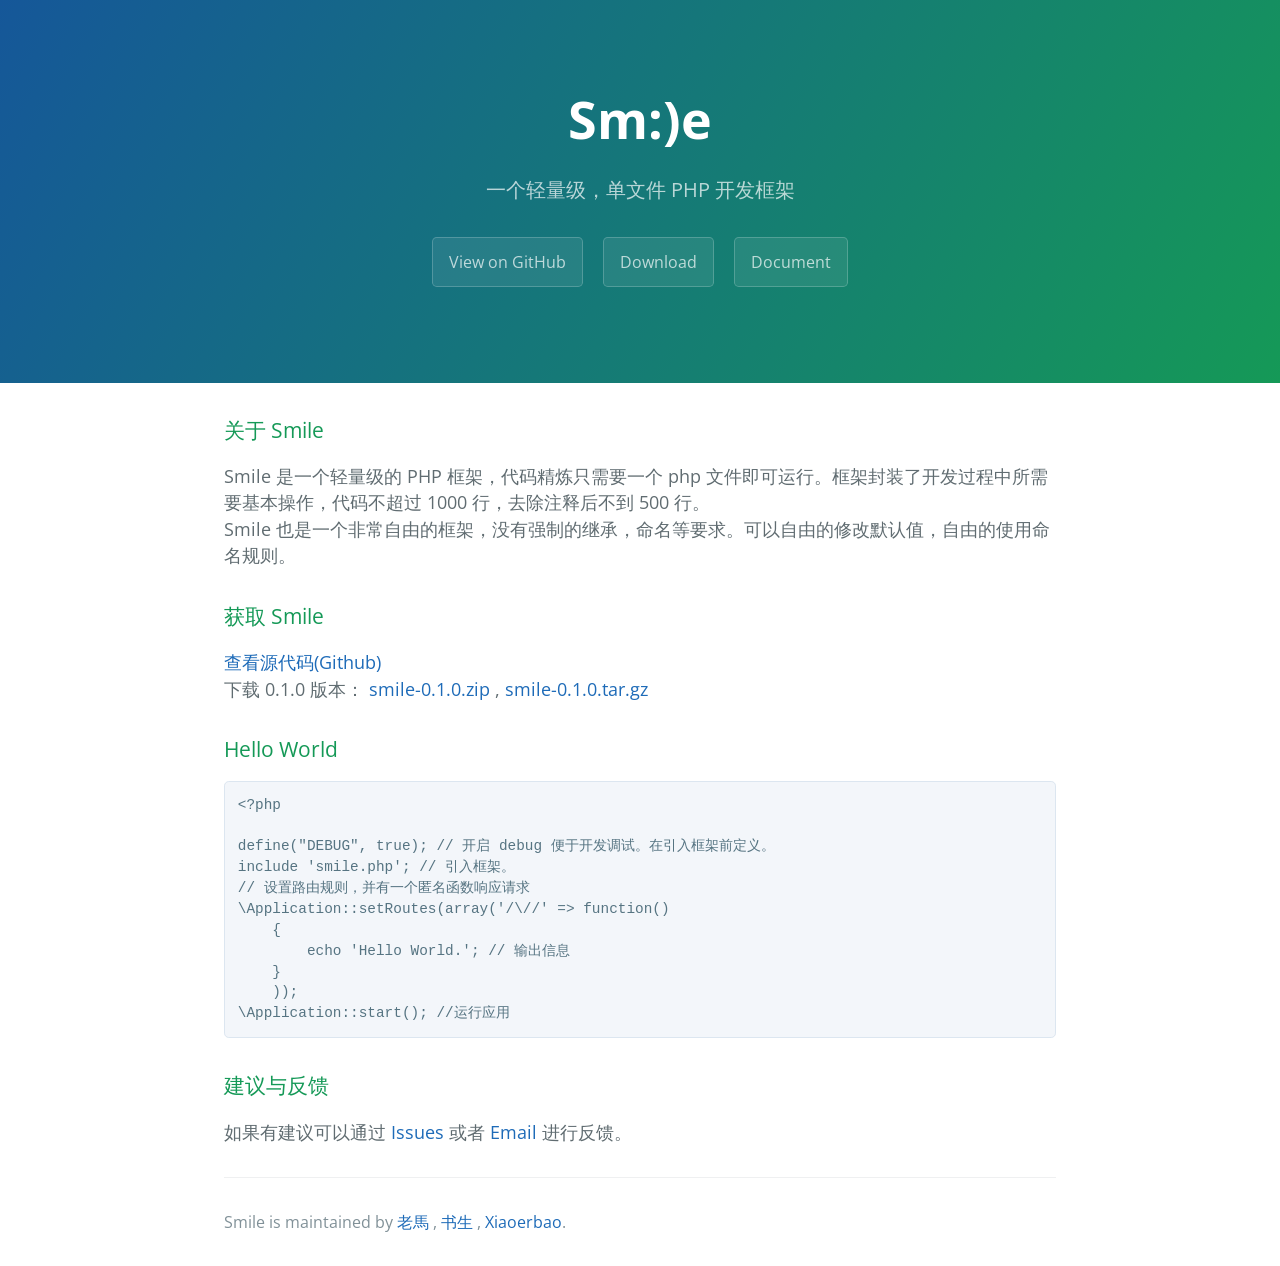
<file: index.html>
<!DOCTYPE html>
<html lang="zh">
  <head>
    <meta charset="UTF-8">
    <title>Smile 轻量级，单文件 PHP 开发框架</title>
    <meta name="viewport" content="width=device-width, initial-scale=1">
    <link rel="stylesheet" type="text/css" href="stylesheets/normalize.css" media="screen">
    <link href='https://fonts.googleapis.com/css?family=Open+Sans:400,700' rel='stylesheet' type='text/css'>
    <link rel="stylesheet" type="text/css" href="stylesheets/stylesheet.css" media="screen">
    <link rel="stylesheet" type="text/css" href="stylesheets/github-light.css" media="screen">
  </head>
  <body>
    <section class="page-header">
      <h1 class="project-name">Sm:)e</h1>
      <h2 class="project-tagline">一个轻量级，单文件 PHP 开发框架</h2>
      <a href="https://github.com/laomafeima/smile" class="btn" target="_blank">View on GitHub</a>
      <a href="https://github.com/laomafeima/smile/releases" class="btn" target="_blank">Download</a>
      <a href="doc.html" class="btn" target="_blank">Document</a>
    </section>

    <section class="main-content">
      <h3>
<a id="关于-smile" class="anchor" href="#%E5%85%B3%E4%BA%8E-smile" aria-hidden="true"><span class="octicon octicon-link"></span></a>关于 Smile</h3>

<p>Smile 是一个轻量级的 PHP 框架，代码精炼只需要一个 php 文件即可运行。框架封装了开发过程中所需要基本操作，代码不超过 1000 行，去除注释后不到 500 行。<br>
Smile 也是一个非常自由的框架，没有强制的继承，命名等要求。可以自由的修改默认值，自由的使用命名规则。 </p>

<h3>
<a id="获取-smile" class="anchor" href="#%E8%8E%B7%E5%8F%96-smile" aria-hidden="true"><span class="octicon octicon-link"></span></a>获取 Smile</h3>

<p><a href="https://github.com/laomafeima/smile" target="_blank">查看源代码(Github)</a><br>
下载 0.1.0 版本：
<a href="https://github.com/laomafeima/smile/archive/v0.1.0.zip"> smile-0.1.0.zip </a> 
 , 
<a href="https://github.com/laomafeima/smile/archive/v0.1.0.tar.gz"> smile-0.1.0.tar.gz</a>  
 <!--(<a href="https://github.com/laomafeima/smile/zipball/master">更新日志</a>)  -->
</p>

<h3>
<a id="hello-world" class="anchor" href="#hello-world" aria-hidden="true"><span class="octicon octicon-link"></span></a>Hello World</h3>

<pre><code>&lt;?php

define("DEBUG", true); // 开启 debug 便于开发调试。在引入框架前定义。
include 'smile.php'; // 引入框架。
// 设置路由规则，并有一个匿名函数响应请求
\Application::setRoutes(array('/\//' =&gt; function()
    {
        echo 'Hello World.'; // 输出信息
    }
    ));
\Application::start(); //运行应用
</code></pre>

<h3>
<a id="建议与反馈" class="anchor" href="#%E5%BB%BA%E8%AE%AE%E4%B8%8E%E5%8F%8D%E9%A6%88" aria-hidden="true"><span class="octicon octicon-link"></span></a>建议与反馈</h3>

<p>如果有建议可以通过 <a href="https://github.com/laomafeima/smile/issues">Issues</a> 或者 <a href="mailto:laomafeima@gmail.com">Email</a> 进行反馈。</p>

      <footer class="site-footer">
        <span class="site-footer-credits">Smile is maintained by <a href="http://laoma.im" target="_blank">老馬</a> , <a href="http://unun.in" target="_blank">书生</a> , <a href="https://github.com/xiaoerbao">Xiaoerbao</a>.</span>
      </footer>

    </section>

  </body>
</html>
</file>
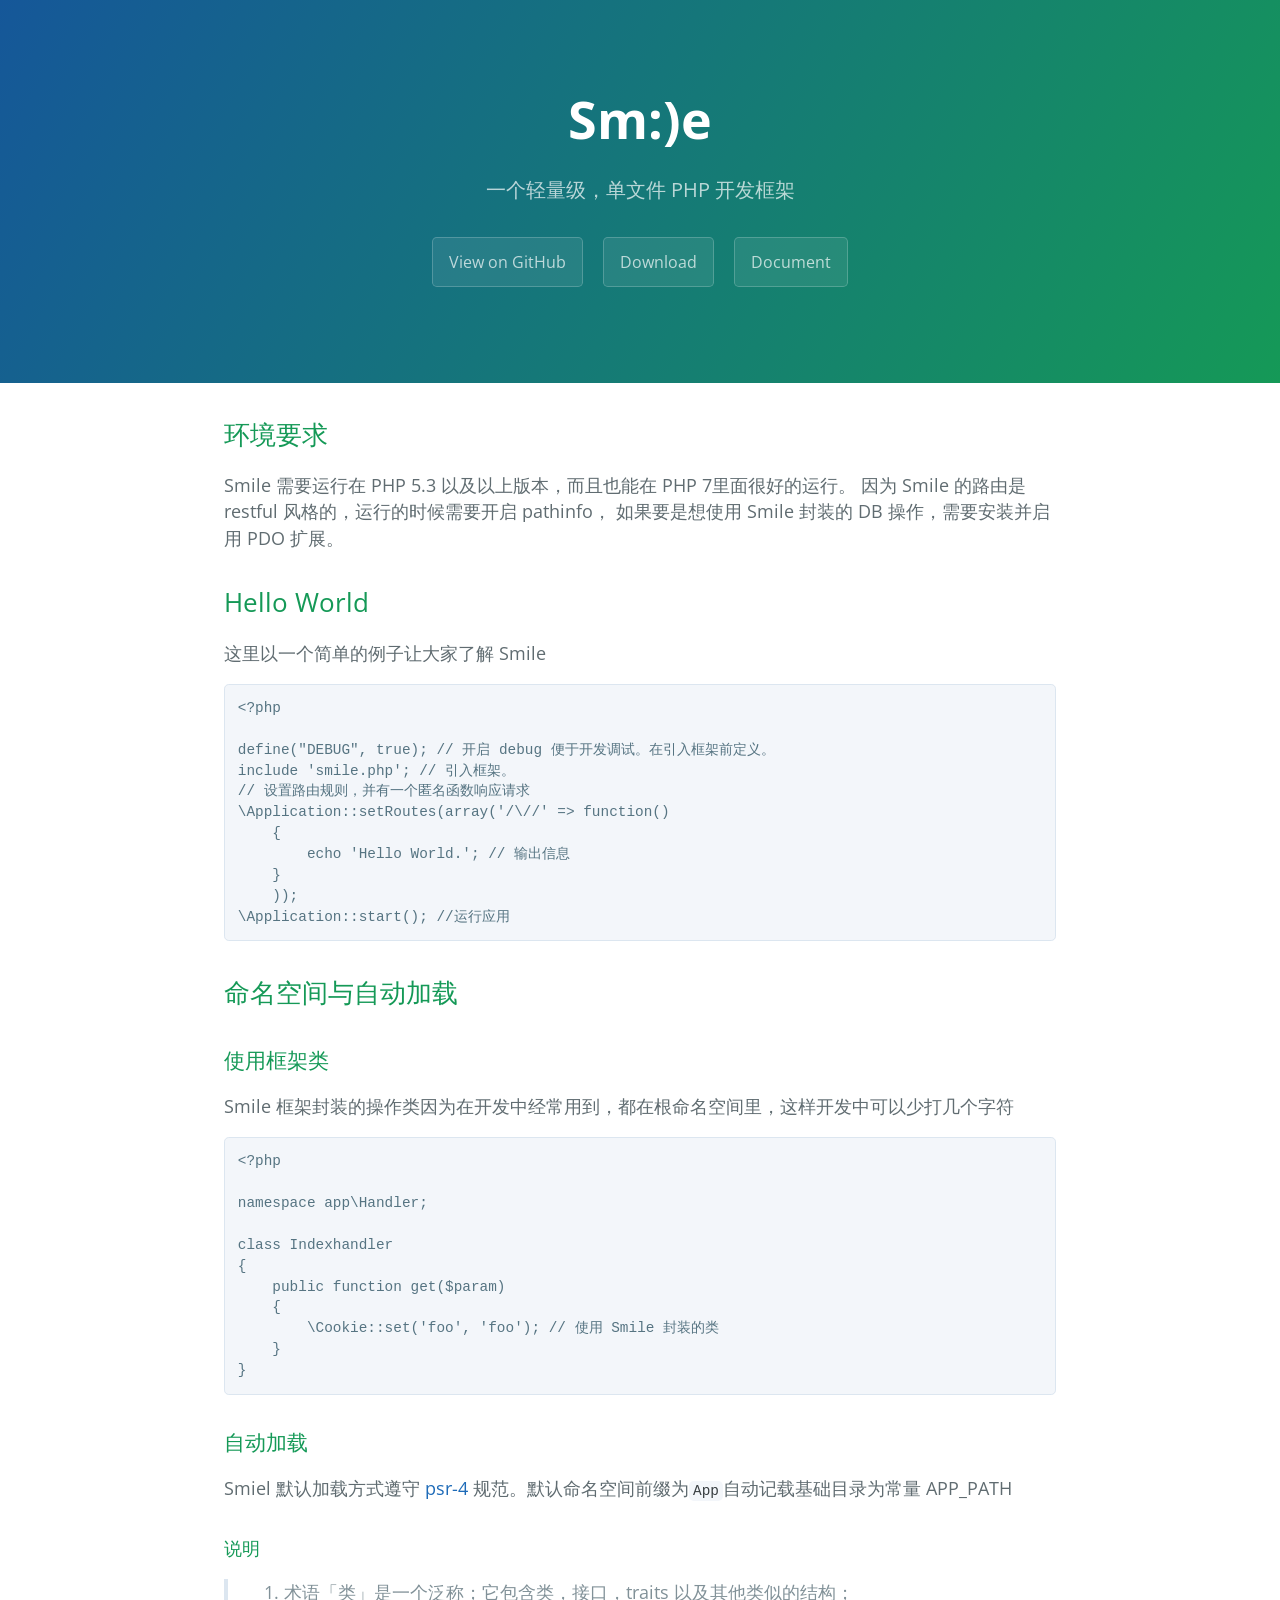
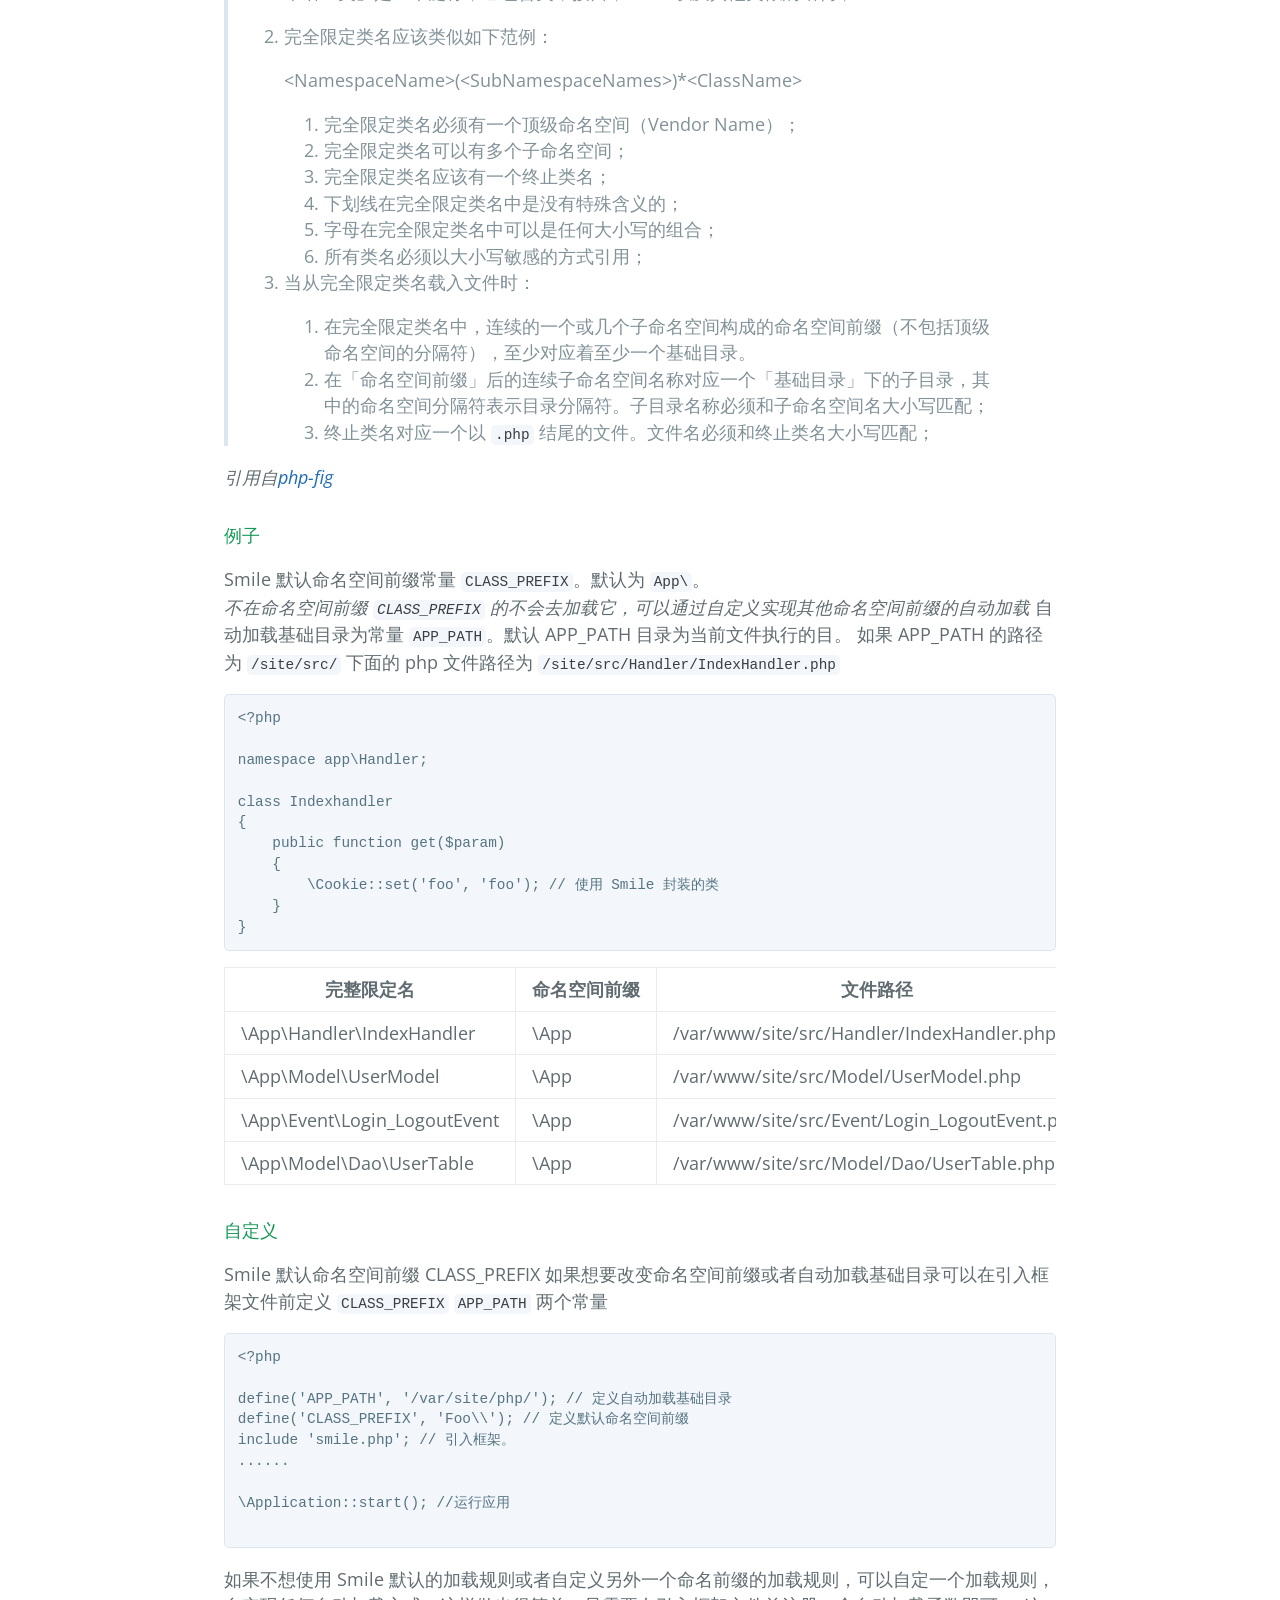
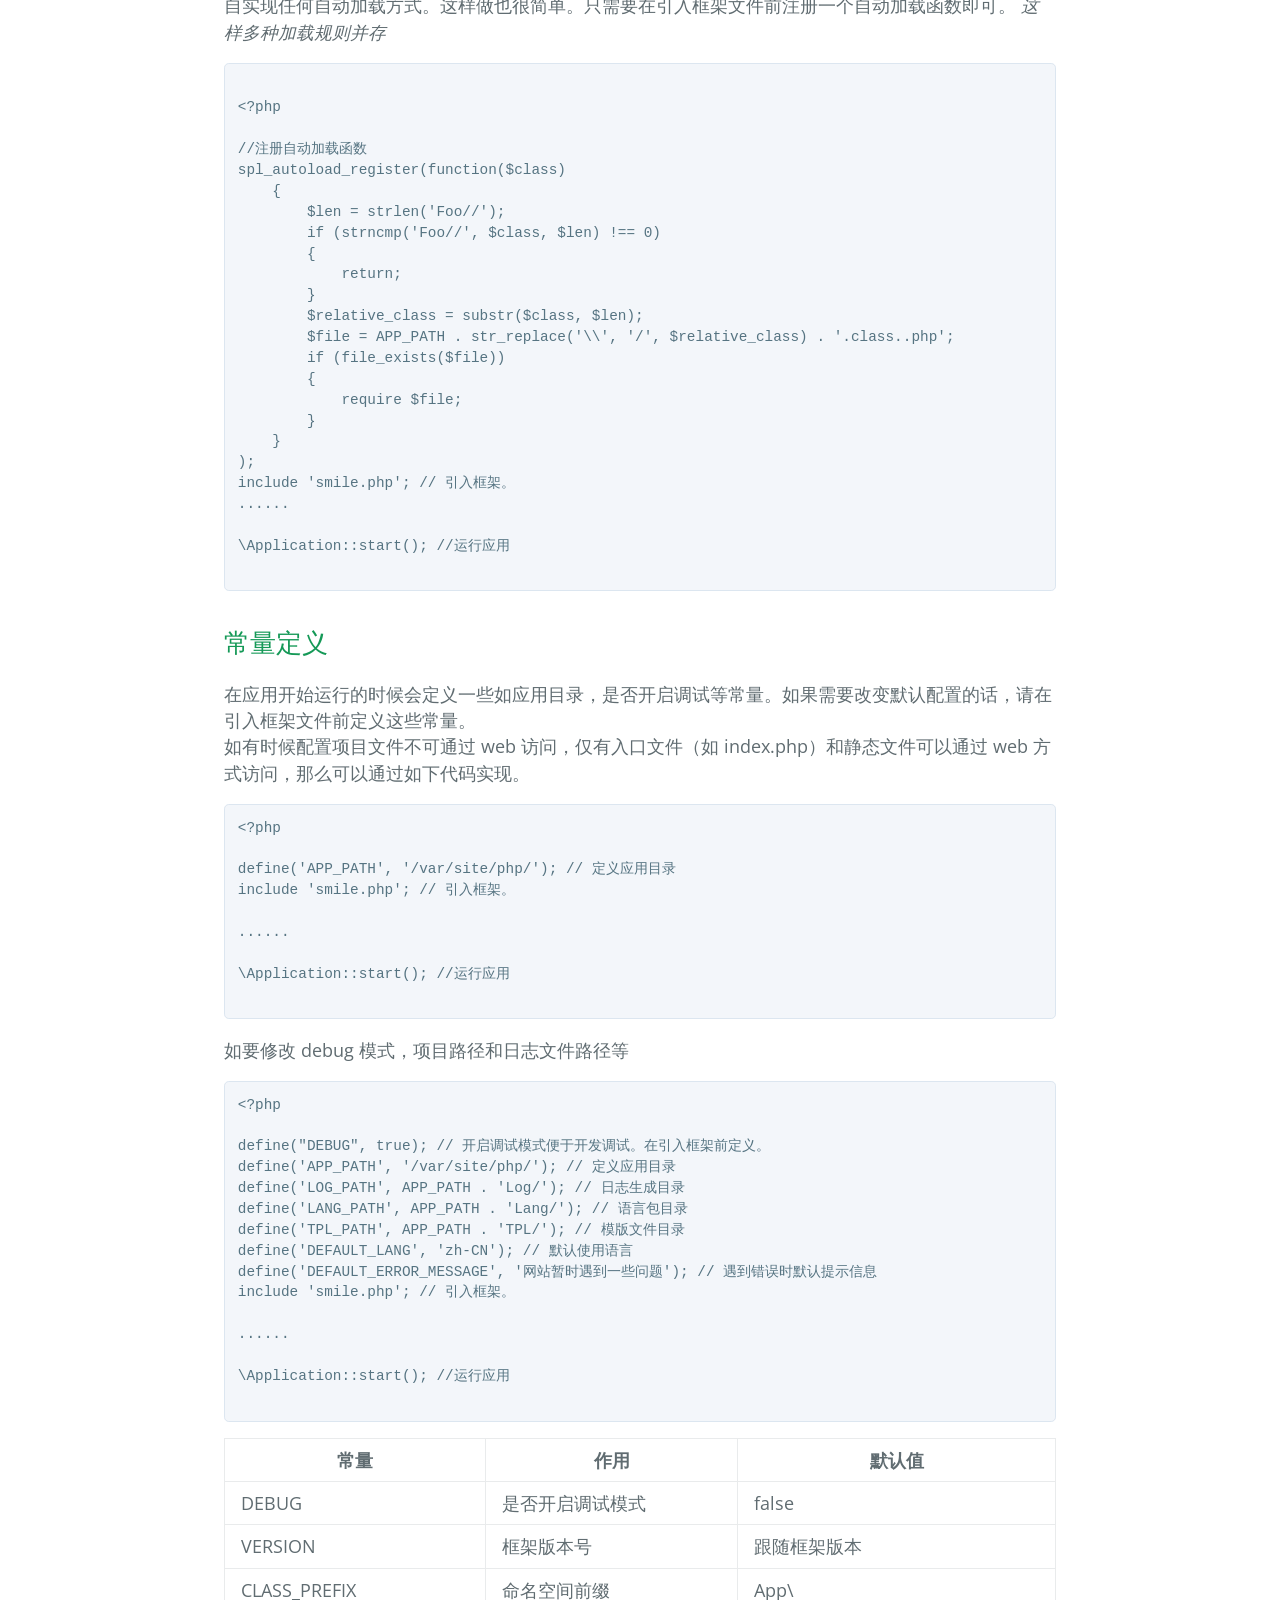
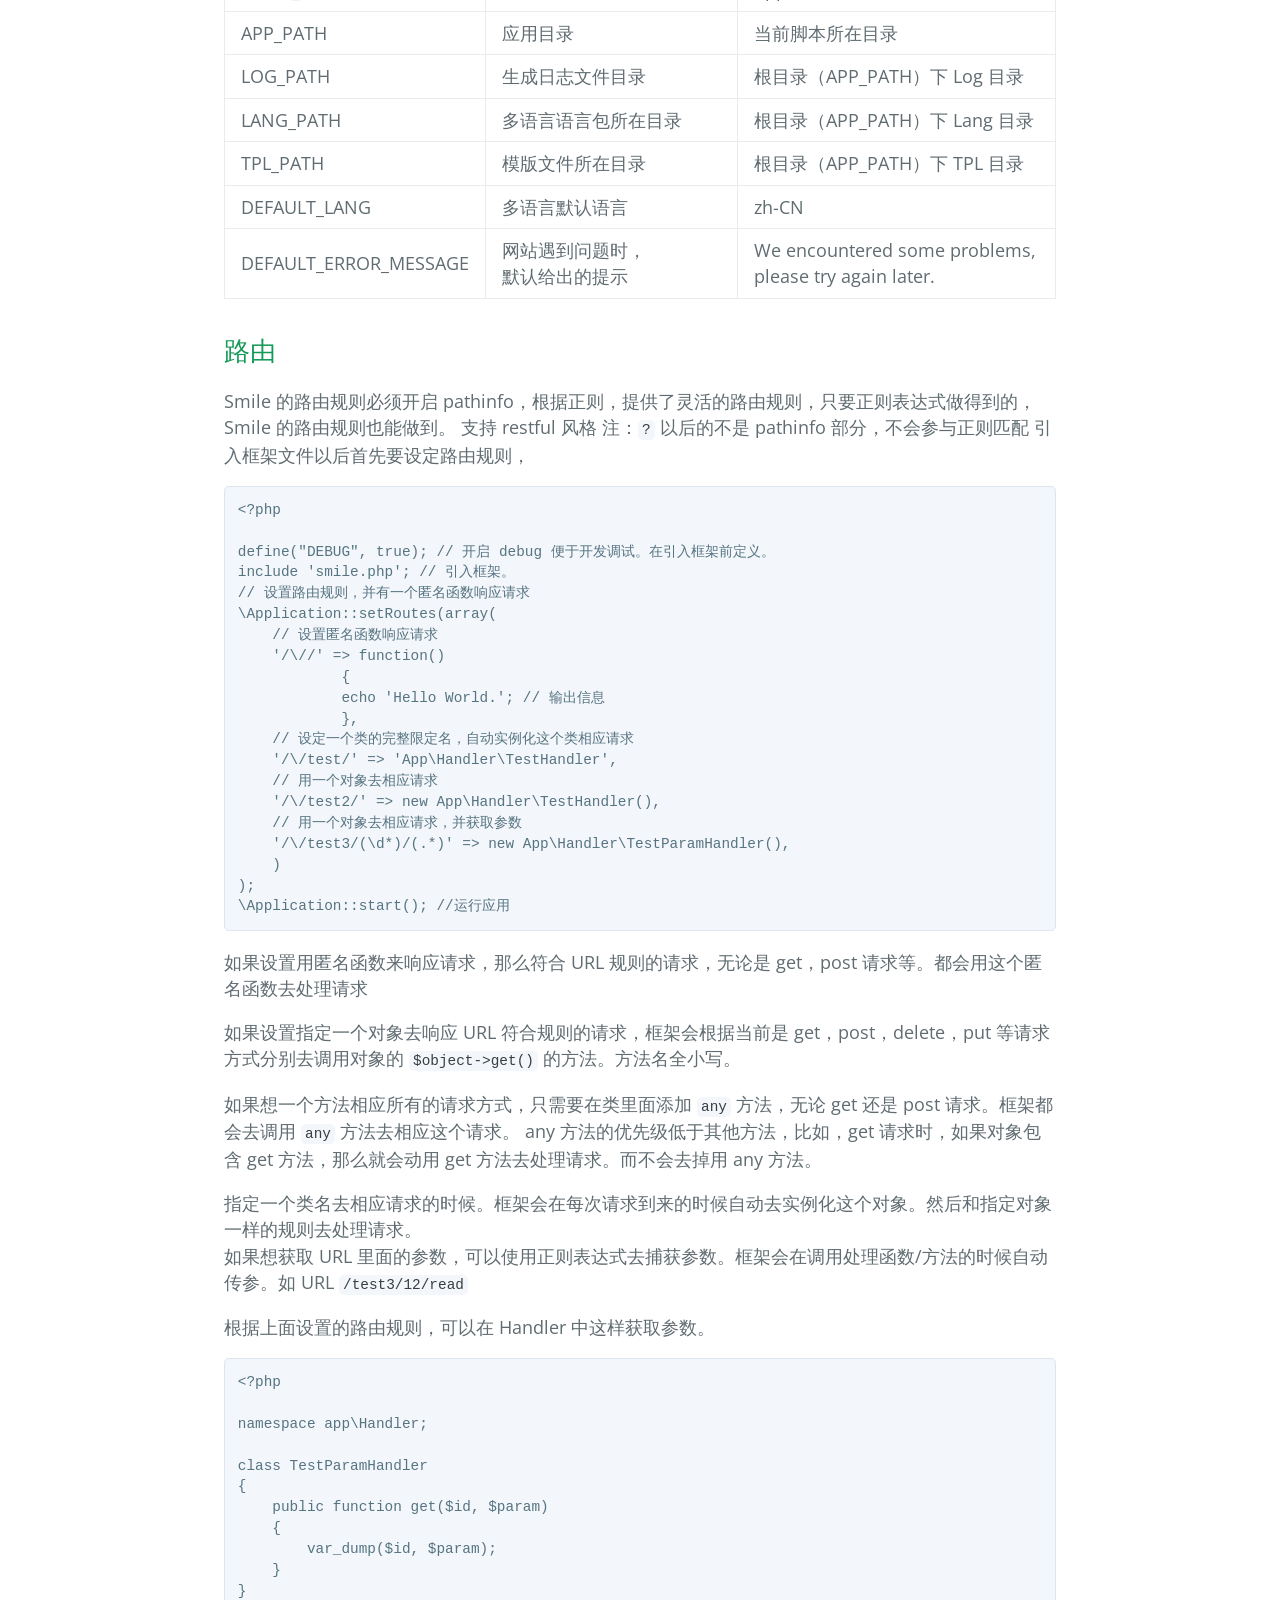
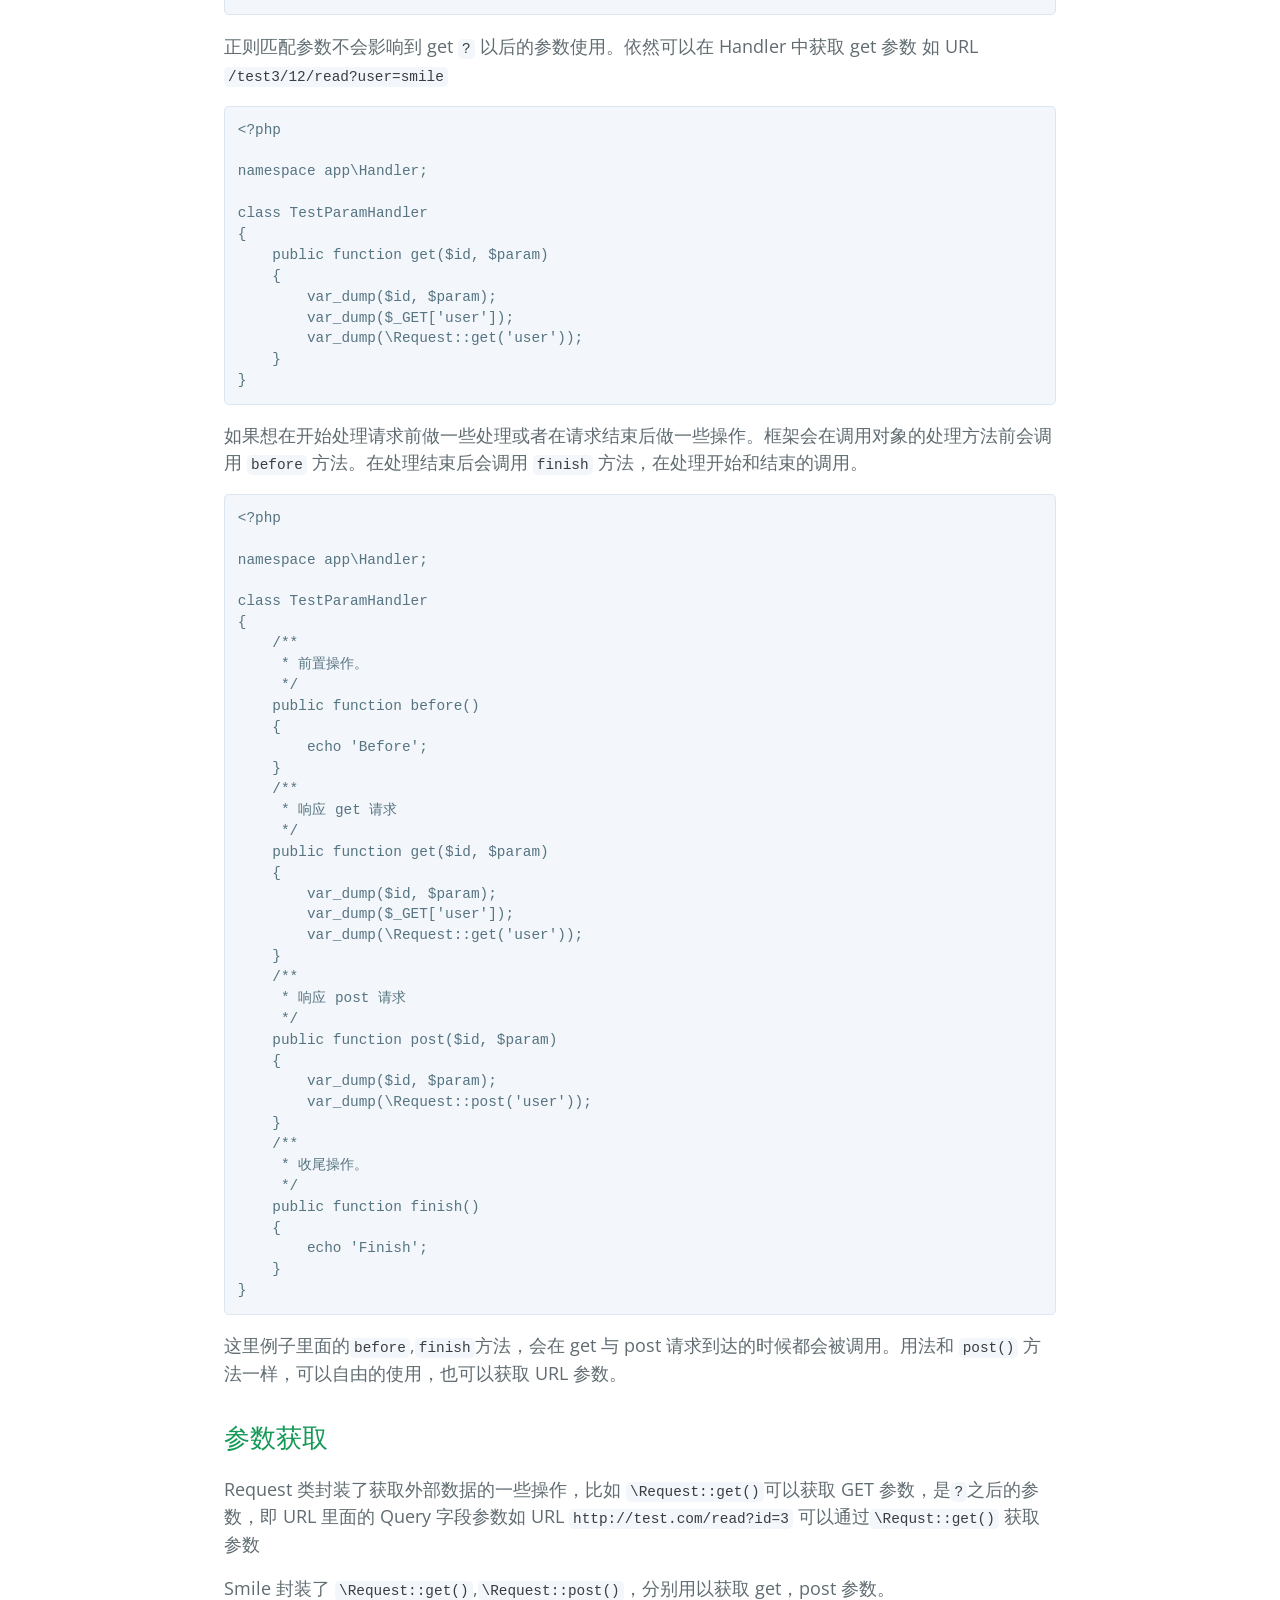
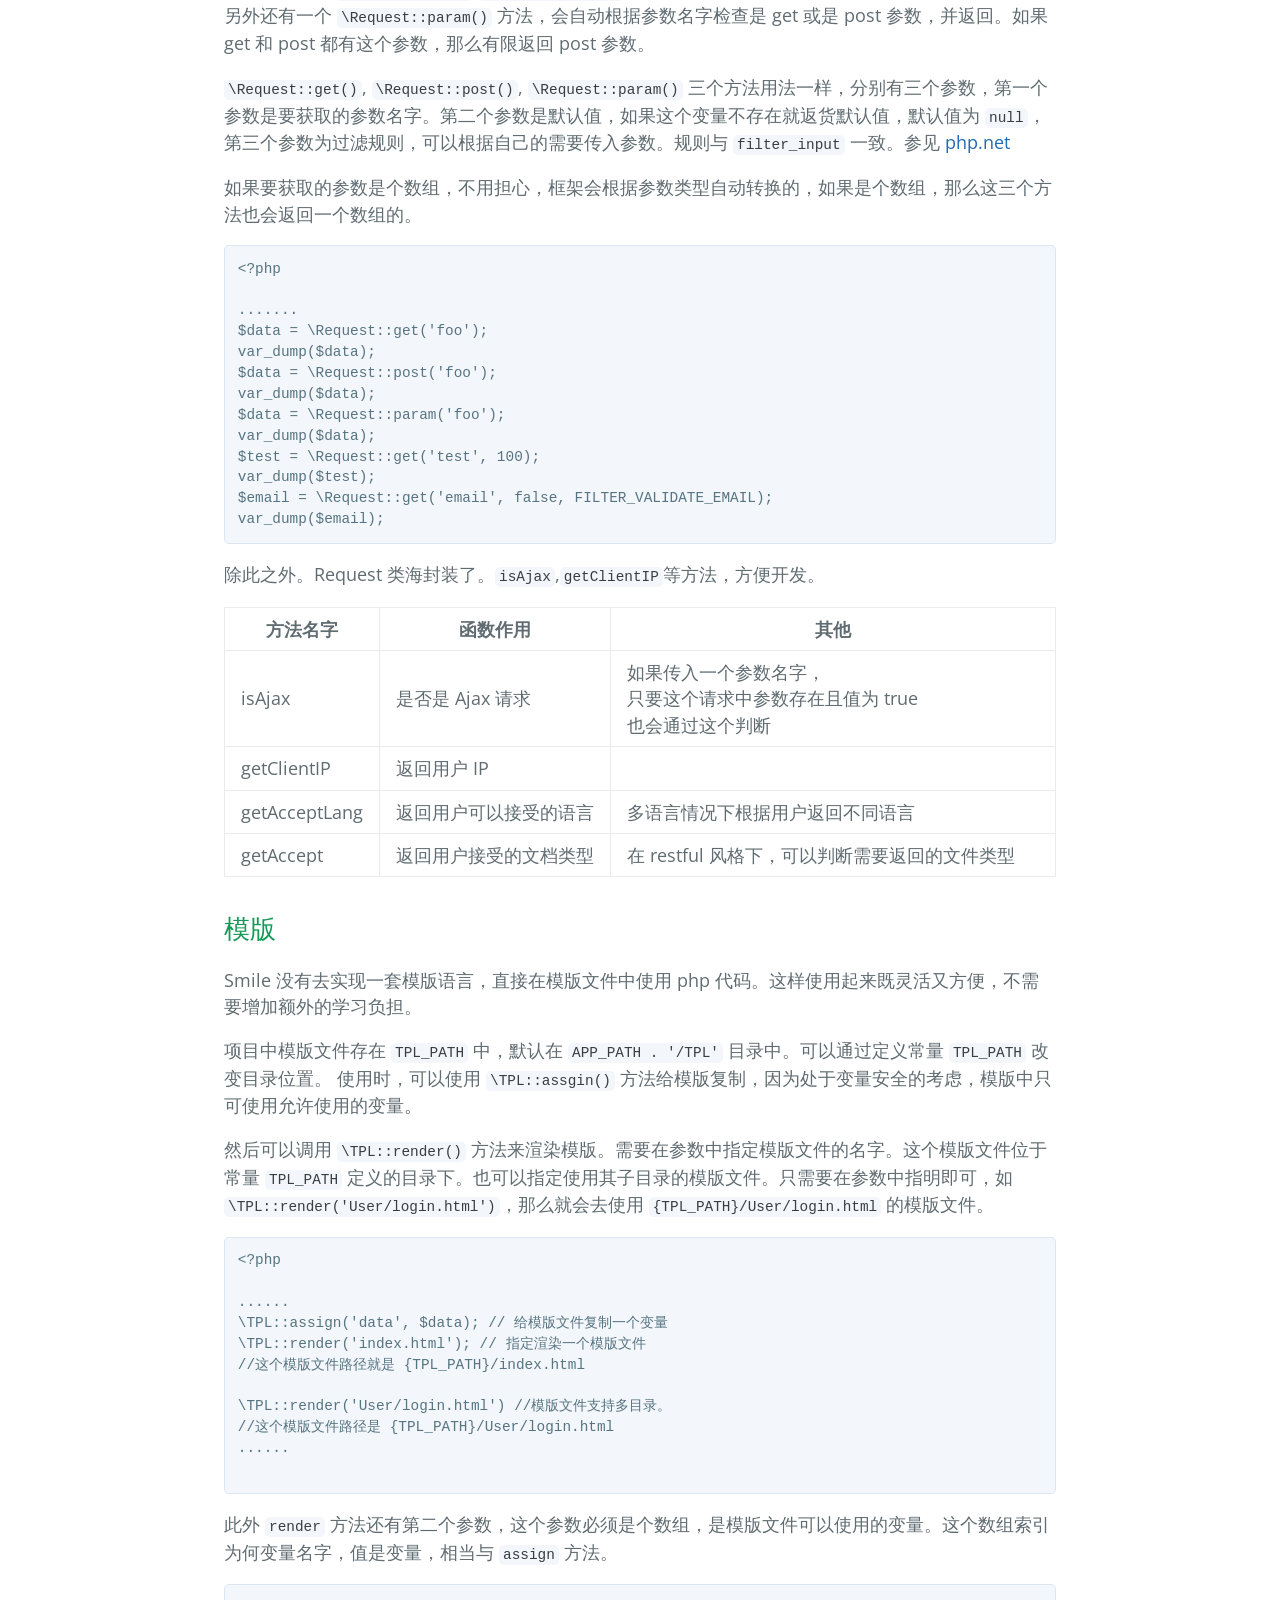
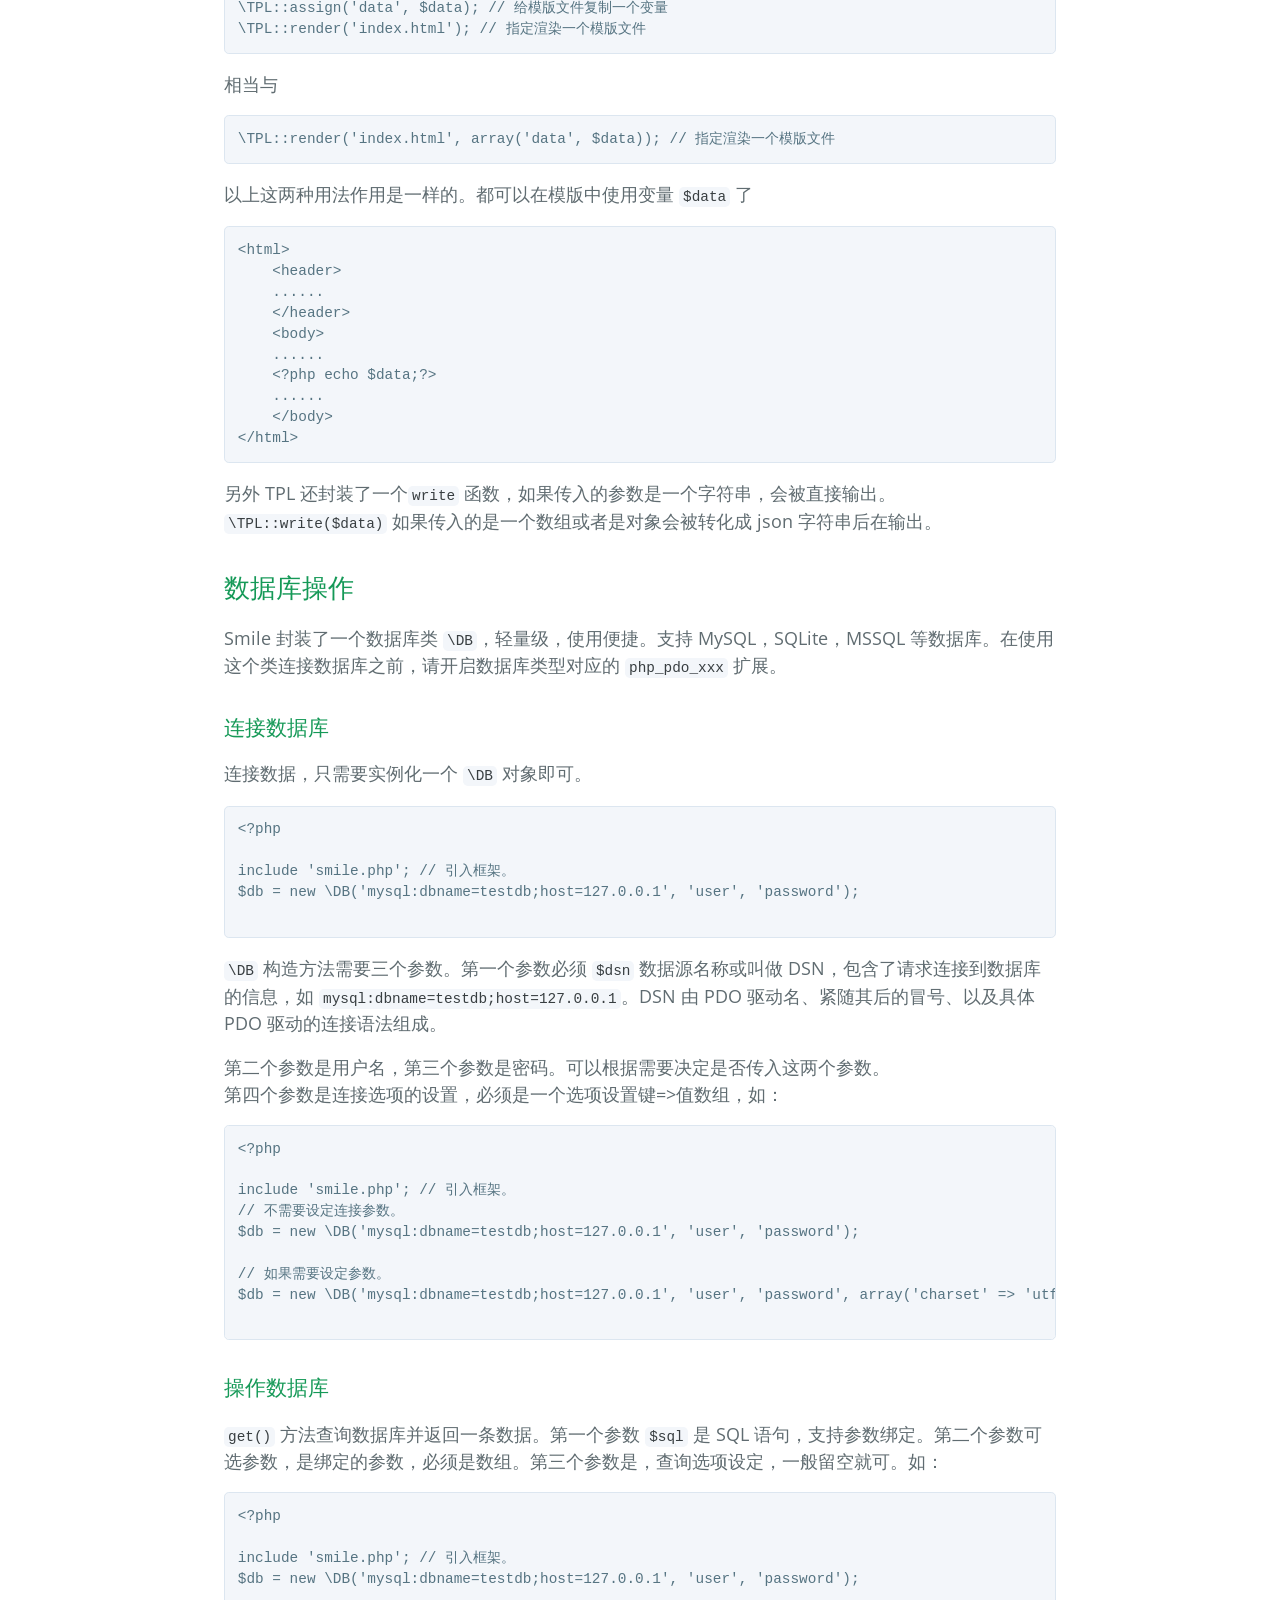
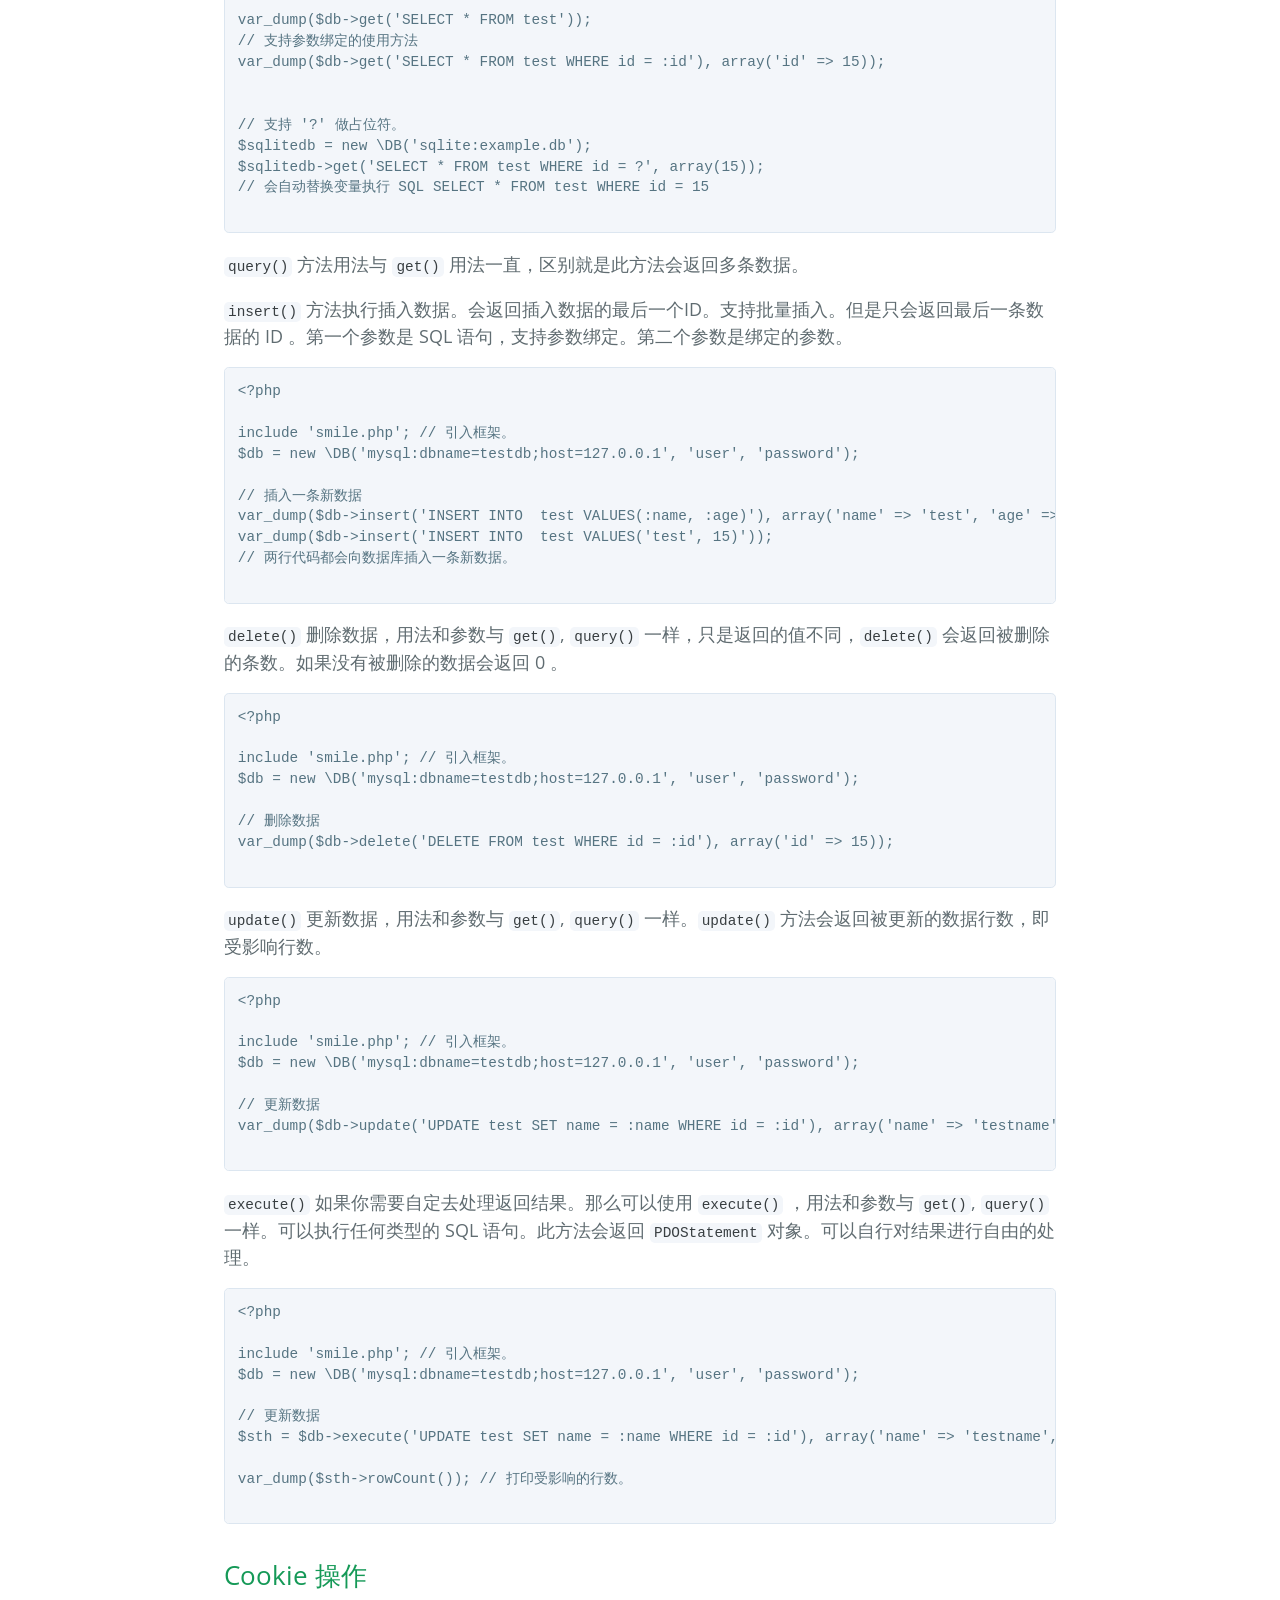
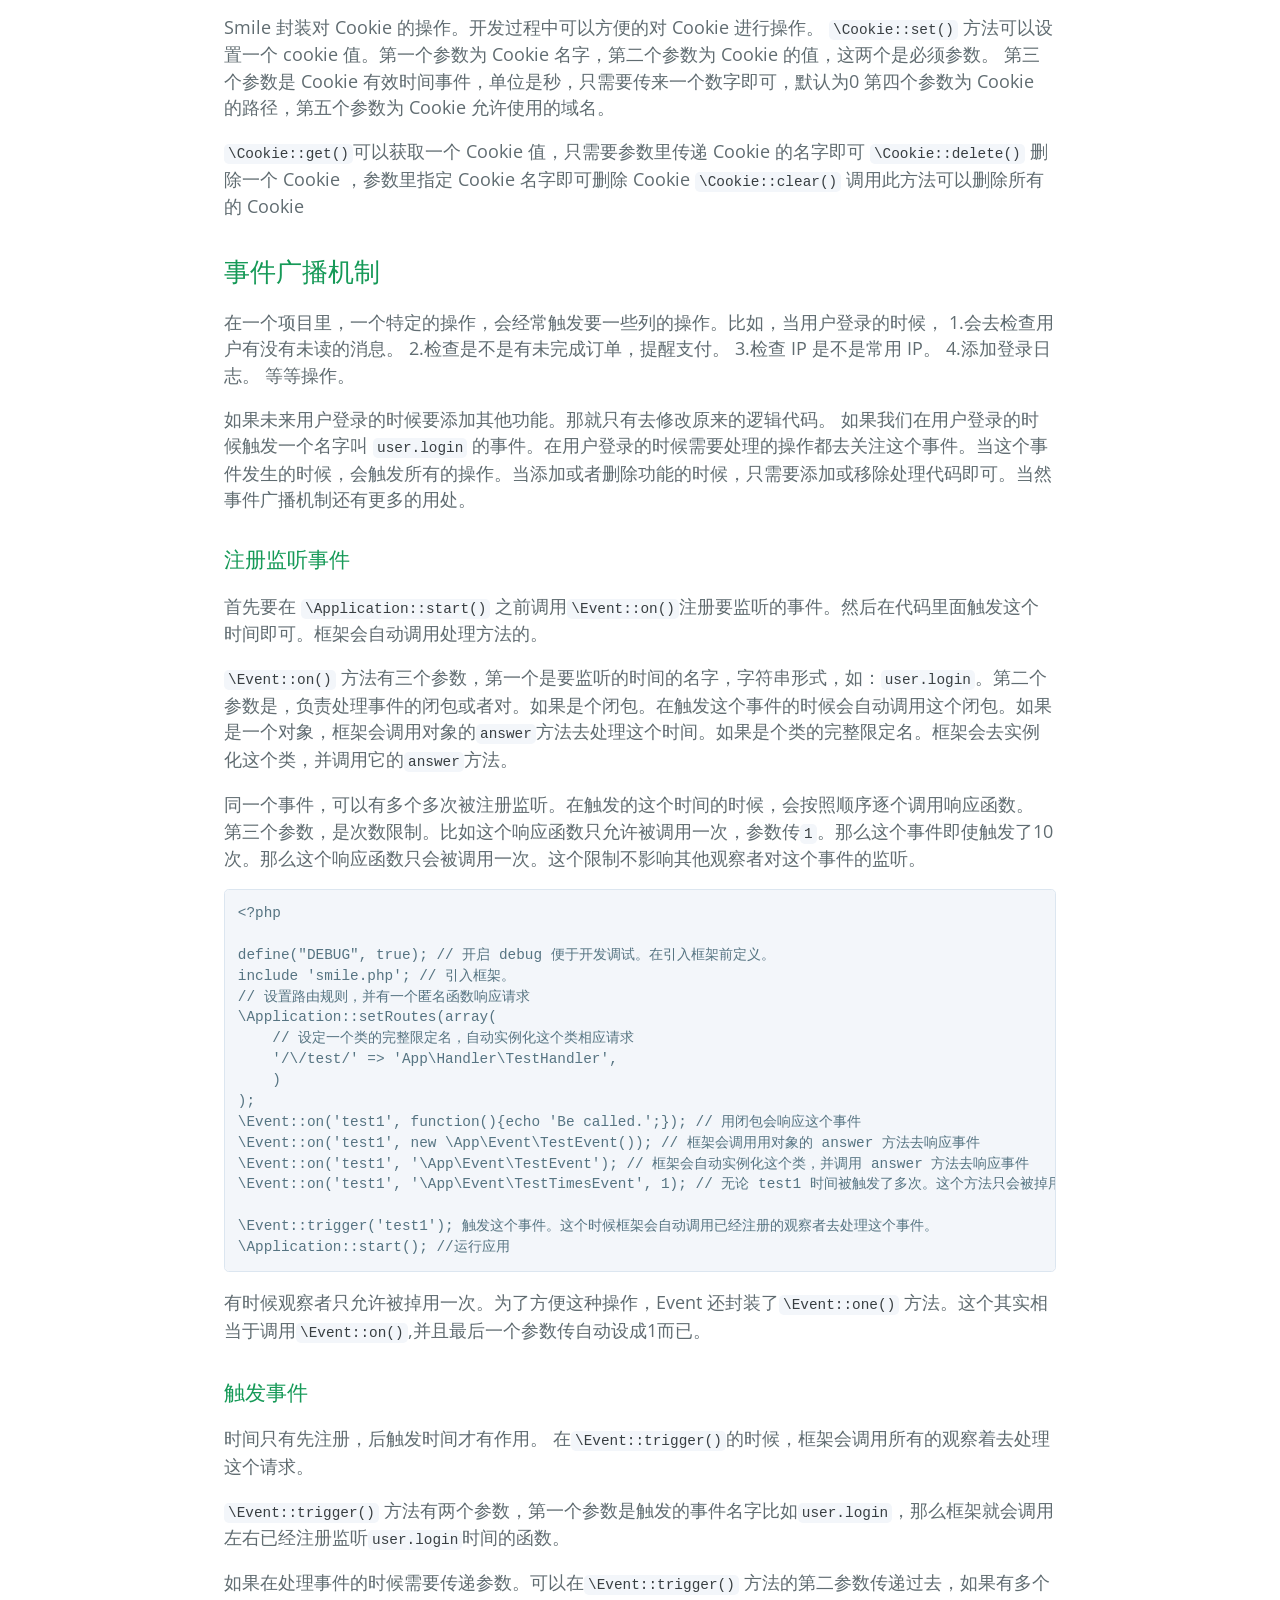
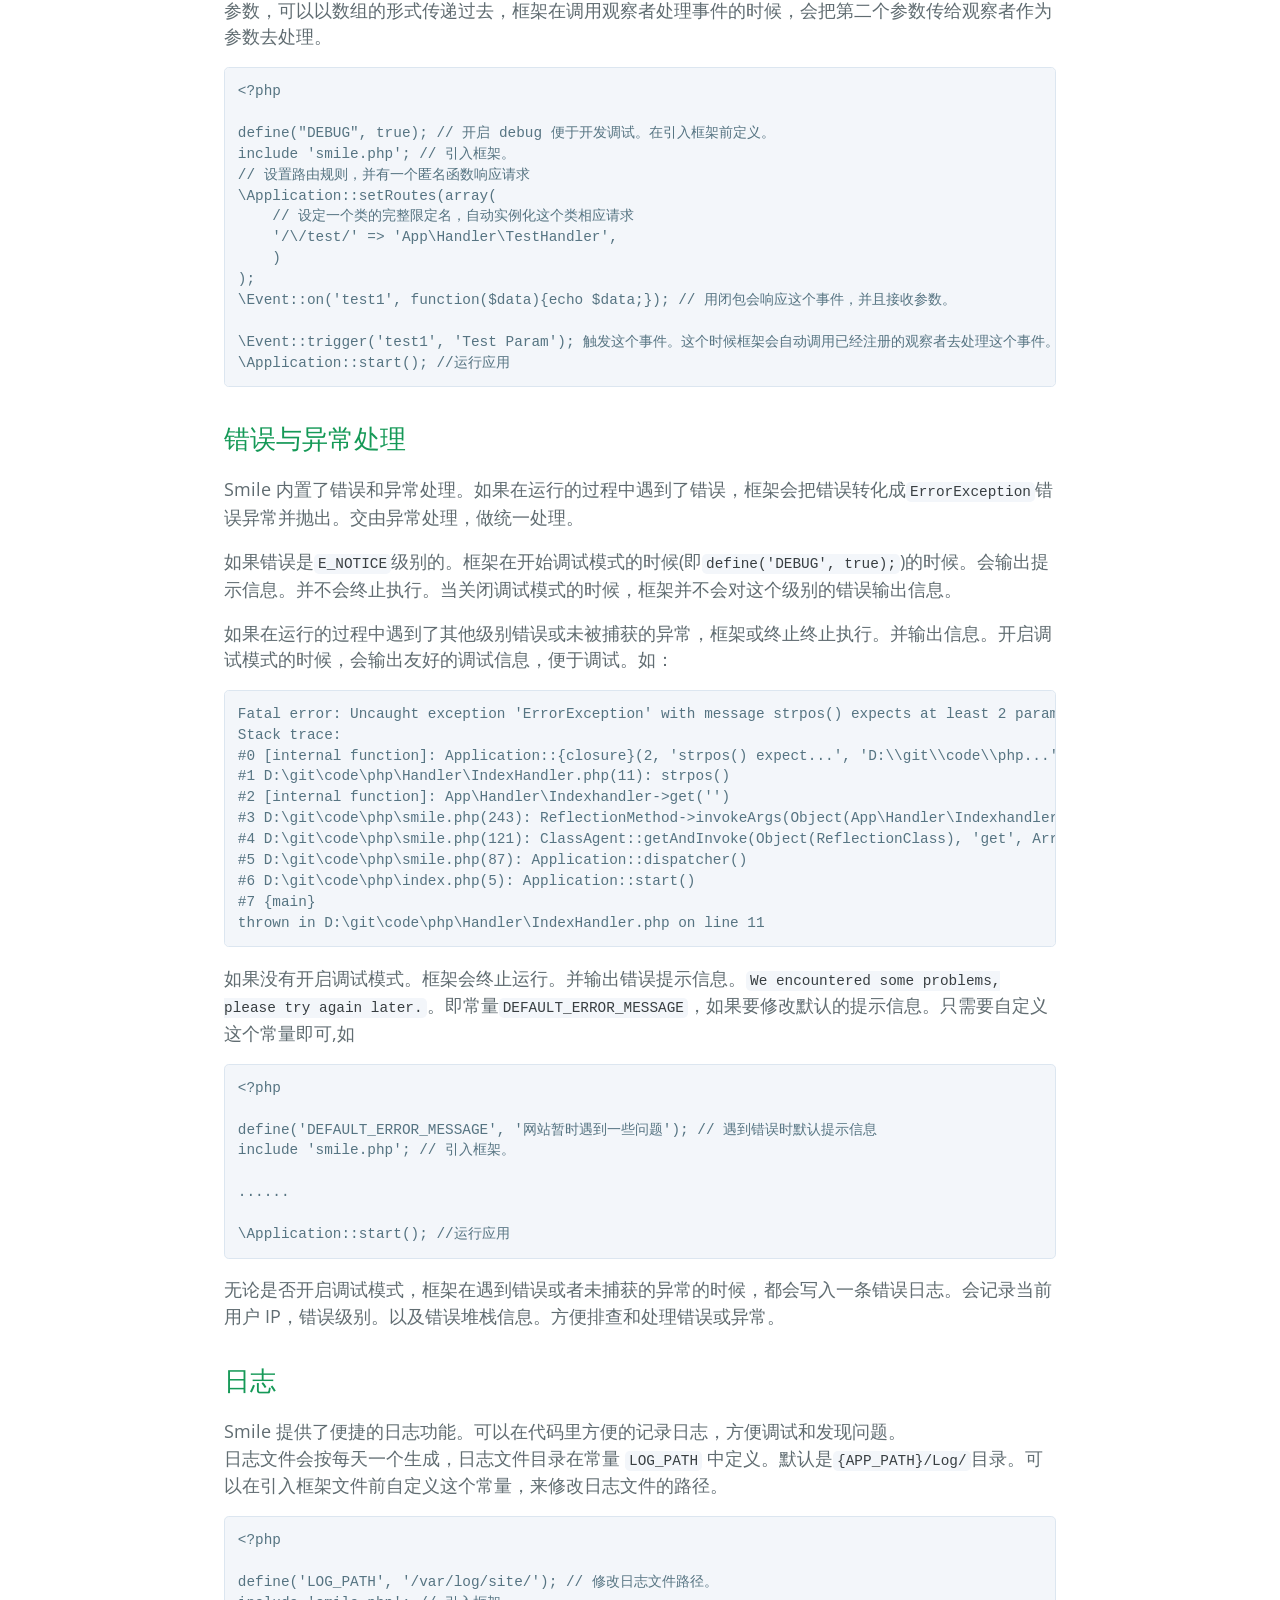
<file: doc.html>
<!DOCTYPE html>
<html lang="zh">
  <head>
    <meta charset="UTF-8">
    <title>Smile 帮助手册</title>
    <meta name="viewport" content="width=device-width, initial-scale=1">
    <link rel="stylesheet" type="text/css" href="stylesheets/normalize.css" media="screen">
    <link href='https://fonts.googleapis.com/css?family=Open+Sans:400,700' rel='stylesheet' type='text/css'>
    <link rel="stylesheet" type="text/css" href="stylesheets/stylesheet.css" media="screen">
    <link rel="stylesheet" type="text/css" href="stylesheets/github-light.css" media="screen">
  </head>
  <body>
    <section class="page-header">
      <h1 class="project-name">Sm:)e</h1>
      <h2 class="project-tagline">一个轻量级，单文件 PHP 开发框架</h2>
      <a href="https://github.com/laomafeima/smile" class="btn" target="_blank">View on GitHub</a>
      <a href="https://github.com/laomafeima/smile/releases" class="btn" target="_blank">Download</a>
      <a href="doc.html" class="btn" target="_blank">Document</a>
    </section>

    <section class="main-content">

<h2>
<a id="环境要求" class="anchor" href="#%E7%8E%AF%E5%A2%83%E8%A6%81%E6%B1%82" aria-hidden="true"><span class="octicon octicon-link"></span></a>环境要求</h2>

<p>Smile 需要运行在 PHP 5.3 以及以上版本，而且也能在 PHP 7里面很好的运行。
因为 Smile 的路由是 restful 风格的，运行的时候需要开启 pathinfo，
如果要是想使用 Smile 封装的 DB 操作，需要安装并启用 PDO 扩展。</p>

<h2>
<a id="hello-world" class="anchor" href="#hello-world" aria-hidden="true"><span class="octicon octicon-link"></span></a>Hello World</h2>

<p>这里以一个简单的例子让大家了解 Smile</p>

<pre><code>&lt;?php

define("DEBUG", true); // 开启 debug 便于开发调试。在引入框架前定义。
include 'smile.php'; // 引入框架。
// 设置路由规则，并有一个匿名函数响应请求
\Application::setRoutes(array('/\//' =&gt; function()
    {
        echo 'Hello World.'; // 输出信息
    }
    ));
\Application::start(); //运行应用
</code></pre>


<h2>
<a id="命名空间与自动加载" class="anchor" href="#%E5%91%BD%E5%90%8D%E7%A9%BA%E9%97%B4%E4%B8%8E%E8%87%AA%E5%8A%A8%E5%8A%A0%E8%BD%BD" aria-hidden="true"><span class="octicon octicon-link"></span></a>命名空间与自动加载</h2>

<h3>
<a id="使用框架类" class="anchor" href="#%E4%BD%BF%E7%94%A8%E6%A1%86%E6%9E%B6%E7%B1%BB" aria-hidden="true"><span class="octicon octicon-link"></span></a>使用框架类</h3>

<p>Smile 框架封装的操作类因为在开发中经常用到，都在根命名空间里，这样开发中可以少打几个字符</p>

<pre><code>&lt;?php

namespace app\Handler;

class Indexhandler
{
    public function get($param)
    {
        \Cookie::set('foo', 'foo'); // 使用 Smile 封装的类
    }
}
</code></pre>

<h3>
<a id="自动加载" class="anchor" href="#%E8%87%AA%E5%8A%A8%E5%8A%A0%E8%BD%BD" aria-hidden="true"><span class="octicon octicon-link"></span></a>自动加载</h3>

<p>Smiel 默认加载方式遵守 <a href="http://www.php-fig.org/psr/psr-4/">psr-4</a> 规范。默认命名空间前缀为<code>App</code>自动记载基础目录为常量 APP_PATH   </p>

<h4>
<a id="说明" class="anchor" href="#%E8%AF%B4%E6%98%8E" aria-hidden="true"><span class="octicon octicon-link"></span></a>说明</h4>

<blockquote>
<ol>
<li><p>术语「类」是一个泛称；它包含类，接口，traits 以及其他类似的结构；</p></li>
<li>
<p>完全限定类名应该类似如下范例：</p>

<p>&lt;NamespaceName&gt;(&lt;SubNamespaceNames&gt;)*&lt;ClassName&gt;</p>

<ol>
<li>完全限定类名必须有一个顶级命名空间（Vendor Name）；</li>
<li>完全限定类名可以有多个子命名空间；</li>
<li>完全限定类名应该有一个终止类名；</li>
<li>下划线在完全限定类名中是没有特殊含义的；</li>
<li>字母在完全限定类名中可以是任何大小写的组合；</li>
<li>所有类名必须以大小写敏感的方式引用；</li>
</ol>
</li>
<li>
<p>当从完全限定类名载入文件时：</p>

<ol>
<li>在完全限定类名中，连续的一个或几个子命名空间构成的命名空间前缀（不包括顶级命名空间的分隔符），至少对应着至少一个基础目录。</li>
<li>在「命名空间前缀」后的连续子命名空间名称对应一个「基础目录」下的子目录，其中的命名空间分隔符表示目录分隔符。子目录名称必须和子命名空间名大小写匹配；</li>
<li>终止类名对应一个以 <code>.php</code> 结尾的文件。文件名必须和终止类名大小写匹配；</li>
</ol>
</li>
</ol>
</blockquote>

<p><em>引用自<a href="https://github.com/php-fig/fig-standards/blob/master/accepted/zh_CN/PSR-4-autoloader.md#2-%E8%AF%B4%E6%98%8Especification" target="_blank">php-fig</a></em></p>

<h4>
<a id="例子" class="anchor" href="#%E4%BE%8B%E5%AD%90" aria-hidden="true"><span class="octicon octicon-link"></span></a>例子</h4>

<p>Smile 默认命名空间前缀常量 <code>CLASS_PREFIX</code>。默认为 <code>App\</code>。<br>
<em>不在命名空间前缀 <code>CLASS_PREFIX</code> 的不会去加载它，可以通过自定义实现其他命名空间前缀的自动加载</em>
自动加载基础目录为常量 <code>APP_PATH</code>。默认 APP_PATH 目录为当前文件执行的目。
如果 APP_PATH 的路径为 <code>/site/src/</code> 
下面的 php 文件路径为 <code>/site/src/Handler/IndexHandler.php</code></p>

<pre><code>&lt;?php

namespace app\Handler;

class Indexhandler
{
    public function get($param)
    {
        \Cookie::set('foo', 'foo'); // 使用 Smile 封装的类
    }
}
</code></pre>

<table>
<thead>
<tr>
<th>完整限定名</th>
<th>命名空间前缀</th>
<th>文件路径</th>
</tr>
</thead>
<tbody>
<tr>
<td>\App\Handler\IndexHandler</td>
<td>\App</td>
<td>/var/www/site/src/Handler/IndexHandler.php</td>
</tr>
<tr>
<td>\App\Model\UserModel</td>
<td>\App</td>
<td>/var/www/site/src/Model/UserModel.php</td>
</tr>
<tr>
<td>\App\Event\Login_LogoutEvent</td>
<td>\App</td>
<td>/var/www/site/src/Event/Login_LogoutEvent.php</td>
</tr>
<tr>
<td>\App\Model\Dao\UserTable</td>
<td>\App</td>
<td>/var/www/site/src/Model/Dao/UserTable.php</td>
</tr>
</tbody>
</table>

<h4>
<a id="自定义" class="anchor" href="#%E8%87%AA%E5%AE%9A%E4%B9%89" aria-hidden="true"><span class="octicon octicon-link"></span></a>自定义</h4>

<p>Smile 默认命名空间前缀 CLASS_PREFIX
如果想要改变命名空间前缀或者自动加载基础目录可以在引入框架文件前定义 <code>CLASS_PREFIX</code> <code>APP_PATH</code> 两个常量</p>

<pre><code>&lt;?php

define('APP_PATH', '/var/site/php/'); // 定义自动加载基础目录
define('CLASS_PREFIX', 'Foo\\'); // 定义默认命名空间前缀
include 'smile.php'; // 引入框架。
......

\Application::start(); //运行应用

</code></pre>

<p>如果不想使用 Smile 默认的加载规则或者自定义另外一个命名前缀的加载规则，可以自定一个加载规则，自实现任何自动加载方式。这样做也很简单。只需要在引入框架文件前注册一个自动加载函数即可。
<em>这样多种加载规则并存</em></p>

<pre><code>
&lt;?php

//注册自动加载函数
spl_autoload_register(function($class)
    {
        $len = strlen('Foo//');
        if (strncmp('Foo//', $class, $len) !== 0)
        {
            return;
        }
        $relative_class = substr($class, $len);
        $file = APP_PATH . str_replace('\\', '/', $relative_class) . '.class..php';
        if (file_exists($file))
        {
            require $file;
        }   
    }
);
include 'smile.php'; // 引入框架。
......

\Application::start(); //运行应用

</code></pre>

<h2>
<a id="常量定义" class="anchor" href="#%E5%B8%B8%E9%87%8F%E5%AE%9A%E4%B9%89" aria-hidden="true"><span class="octicon octicon-link"></span></a>常量定义</h2>

<p>在应用开始运行的时候会定义一些如应用目录，是否开启调试等常量。如果需要改变默认配置的话，请在引入框架文件前定义这些常量。<br>
如有时候配置项目文件不可通过 web 访问，仅有入口文件（如 index.php）和静态文件可以通过 web 方式访问，那么可以通过如下代码实现。  </p>

<pre><code>&lt;?php

define('APP_PATH', '/var/site/php/'); // 定义应用目录
include 'smile.php'; // 引入框架。

......

\Application::start(); //运行应用

</code></pre>

<p>如要修改 debug 模式，项目路径和日志文件路径等</p>

<pre><code>&lt;?php

define("DEBUG", true); // 开启调试模式便于开发调试。在引入框架前定义。
define('APP_PATH', '/var/site/php/'); // 定义应用目录
define('LOG_PATH', APP_PATH . 'Log/'); // 日志生成目录
define('LANG_PATH', APP_PATH . 'Lang/'); // 语言包目录
define('TPL_PATH', APP_PATH . 'TPL/'); // 模版文件目录
define('DEFAULT_LANG', 'zh-CN'); // 默认使用语言
define('DEFAULT_ERROR_MESSAGE', '网站暂时遇到一些问题'); // 遇到错误时默认提示信息
include 'smile.php'; // 引入框架。

......

\Application::start(); //运行应用

</code></pre>

<table>
<thead>
<tr>
<th>常量</th>
<th>作用</th>
<th>默认值</th>
</tr>
</thead>
<tbody>
<tr>
<td>DEBUG</td>
<td>是否开启调试模式</td>
<td>false</td>
</tr>
<tr>
<td>VERSION</td>
<td>框架版本号</td>
<td>跟随框架版本</td>
</tr>
<tr>
<td>CLASS_PREFIX</td>
<td>命名空间前缀</td>
<td>App\</td>
</tr>
<tr>
<td>APP_PATH</td>
<td>应用目录</td>
<td>当前脚本所在目录</td>
</tr>
<tr>
<td>LOG_PATH</td>
<td>生成日志文件目录</td>
<td>根目录（APP_PATH）下 Log 目录</td>
</tr>
<tr>
<td>LANG_PATH</td>
<td>多语言语言包所在目录</td>
<td>根目录（APP_PATH）下 Lang 目录</td>
</tr>
<tr>
<td>TPL_PATH</td>
<td>模版文件所在目录</td>
<td>根目录（APP_PATH）下 TPL 目录</td>
</tr>
<tr>
<td>DEFAULT_LANG</td>
<td>多语言默认语言</td>
<td>zh-CN</td>
</tr>
<tr>
<td>DEFAULT_ERROR_MESSAGE</td>
<td>网站遇到问题时，默认给出的提示</td>
<td>We encountered some problems, please try again later.</td>
</tr>
</tbody>
</table>

<h2>
<a id="路由" class="anchor" href="#%E8%B7%AF%E7%94%B1" aria-hidden="true"><span class="octicon octicon-link"></span></a>路由</h2>

<p>Smile 的路由规则必须开启 pathinfo，根据正则，提供了灵活的路由规则，只要正则表达式做得到的，Smile 的路由规则也能做到。
支持 restful 风格
注：<code>?</code> 以后的不是 pathinfo 部分，不会参与正则匹配
引入框架文件以后首先要设定路由规则，</p>

<pre><code>&lt;?php

define("DEBUG", true); // 开启 debug 便于开发调试。在引入框架前定义。
include 'smile.php'; // 引入框架。
// 设置路由规则，并有一个匿名函数响应请求
\Application::setRoutes(array(
    // 设置匿名函数响应请求
    '/\//' =&gt; function()
            {
            echo 'Hello World.'; // 输出信息
            },
    // 设定一个类的完整限定名，自动实例化这个类相应请求
    '/\/test/' =&gt; 'App\Handler\TestHandler',
    // 用一个对象去相应请求
    '/\/test2/' =&gt; new App\Handler\TestHandler(),
    // 用一个对象去相应请求，并获取参数
    '/\/test3/(\d*)/(.*)' =&gt; new App\Handler\TestParamHandler(),
    )
);
\Application::start(); //运行应用
</code></pre>

<p>如果设置用匿名函数来响应请求，那么符合 URL 规则的请求，无论是 get，post 请求等。都会用这个匿名函数去处理请求  </p>

<p>如果设置指定一个对象去响应 URL 符合规则的请求，框架会根据当前是 get，post，delete，put 等请求方式分别去调用对象的 <code>$object-&gt;get()</code> 的方法。方法名全小写。  </p>

<p>如果想一个方法相应所有的请求方式，只需要在类里面添加 <code>any</code> 方法，无论 get 还是 post 请求。框架都会去调用 <code>any</code> 方法去相应这个请求。 any 方法的优先级低于其他方法，比如，get 请求时，如果对象包含 get 方法，那么就会动用 get 方法去处理请求。而不会去掉用 any 方法。  </p>

<p>指定一个类名去相应请求的时候。框架会在每次请求到来的时候自动去实例化这个对象。然后和指定对象一样的规则去处理请求。<br>
如果想获取 URL 里面的参数，可以使用正则表达式去捕获参数。框架会在调用处理函数/方法的时候自动传参。如 URL <code>/test3/12/read</code>  </p>

<p>根据上面设置的路由规则，可以在 Handler 中这样获取参数。  </p>

<pre><code>&lt;?php

namespace app\Handler;

class TestParamHandler
{
    public function get($id, $param)
    {
        var_dump($id, $param);
    }
}
</code></pre>

<p>正则匹配参数不会影响到 get <code>?</code> 以后的参数使用。依然可以在 Handler 中获取 get 参数 如 URL <code>/test3/12/read?user=smile</code></p>

<pre><code>&lt;?php

namespace app\Handler;

class TestParamHandler
{
    public function get($id, $param)
    {
        var_dump($id, $param);
        var_dump($_GET['user']);
        var_dump(\Request::get('user'));
    }
}
</code></pre>

<p>如果想在开始处理请求前做一些处理或者在请求结束后做一些操作。框架会在调用对象的处理方法前会调用 <code>before</code> 方法。在处理结束后会调用 <code>finish</code> 方法，在处理开始和结束的调用。</p>

<pre><code>&lt;?php

namespace app\Handler;

class TestParamHandler
{
    /**
     * 前置操作。
     */ 
    public function before()
    {
        echo 'Before';
    }
    /**
     * 响应 get 请求
     */ 
    public function get($id, $param)
    {
        var_dump($id, $param);
        var_dump($_GET['user']);
        var_dump(\Request::get('user'));
    }
    /**
     * 响应 post 请求
     */ 
    public function post($id, $param)
    {
        var_dump($id, $param);
        var_dump(\Request::post('user'));
    }
    /**
     * 收尾操作。
     */ 
    public function finish()
    {
        echo 'Finish';
    }
}
</code></pre>

<p>这里例子里面的<code>before</code>,<code>finish</code>方法，会在 get 与 post 请求到达的时候都会被调用。用法和 <code>post()</code> 方法一样，可以自由的使用，也可以获取 URL 参数。</p>

<h2>
<a id="参数获取" class="anchor" href="#%E5%8F%82%E6%95%B0%E8%8E%B7%E5%8F%96" aria-hidden="true"><span class="octicon octicon-link"></span></a>参数获取</h2>

<p>Request 类封装了获取外部数据的一些操作，比如 <code>\Request::get()</code>可以获取 GET 参数，是<code>?</code>之后的参数，即 URL 里面的 Query 字段参数如 URL <code>http://test.com/read?id=3</code>  可以通过<code>\Requst::get()</code> 获取参数  </p>

<p>Smile 封装了 <code>\Request::get()</code>,<code>\Request::post()</code>，分别用以获取 get，post 参数。<br>
另外还有一个 <code>\Request::param()</code> 方法，会自动根据参数名字检查是 get 或是 post 参数，并返回。如果 get 和 post 都有这个参数，那么有限返回 post 参数。  </p>

<p><code>\Request::get()</code>, <code>\Request::post()</code>, <code>\Request::param()</code> 三个方法用法一样，分别有三个参数，第一个参数是要获取的参数名字。第二个参数是默认值，如果这个变量不存在就返货默认值，默认值为 <code>null</code>，第三个参数为过滤规则，可以根据自己的需要传入参数。规则与 <code>filter_input</code> 一致。参见 <a href="http://php.net/manual/zh/filter.constants.php">php.net</a>  </p>

<p>如果要获取的参数是个数组，不用担心，框架会根据参数类型自动转换的，如果是个数组，那么这三个方法也会返回一个数组的。  </p>

<pre><code>&lt;?php

.......
$data = \Request::get('foo');
var_dump($data);
$data = \Request::post('foo');
var_dump($data);
$data = \Request::param('foo');
var_dump($data);
$test = \Request::get('test', 100);
var_dump($test);
$email = \Request::get('email', false, FILTER_VALIDATE_EMAIL);
var_dump($email);
</code></pre>

<p>除此之外。Request 类海封装了。<code>isAjax</code>,<code>getClientIP</code>等方法，方便开发。</p>

<table>
<thead>
<tr>
<th>方法名字</th>
<th>函数作用</th>
<th>其他</th>
</tr>
</thead>
<tbody>
<tr>
<td>isAjax</td>
<td>是否是 Ajax 请求</td>
<td>如果传入一个参数名字，只要这个请求中参数存在且值为 true 也会通过这个判断</td>
</tr>
<tr>
<td>getClientIP</td>
<td>返回用户 IP</td>
<td></td>
</tr>
<tr>
<td>getAcceptLang</td>
<td>返回用户可以接受的语言</td>
<td>多语言情况下根据用户返回不同语言</td>
</tr>
<tr>
<td>getAccept</td>
<td>返回用户接受的文档类型</td>
<td>在 restful 风格下，可以判断需要返回的文件类型</td>
</tr>
</tbody>
</table>

<h2>
<a id="模版" class="anchor" href="#%E6%A8%A1%E7%89%88" aria-hidden="true"><span class="octicon octicon-link"></span></a>模版</h2>

<p>Smile 没有去实现一套模版语言，直接在模版文件中使用 php 代码。这样使用起来既灵活又方便，不需要增加额外的学习负担。</p>

<p>项目中模版文件存在 <code>TPL_PATH</code> 中，默认在 <code>APP_PATH . '/TPL'</code> 目录中。可以通过定义常量 <code>TPL_PATH</code> 改变目录位置。
使用时，可以使用 <code>\TPL::assgin()</code> 方法给模版复制，因为处于变量安全的考虑，模版中只可使用允许使用的变量。</p>

<p>然后可以调用 <code>\TPL::render()</code> 方法来渲染模版。需要在参数中指定模版文件的名字。这个模版文件位于常量 <code>TPL_PATH</code> 定义的目录下。也可以指定使用其子目录的模版文件。只需要在参数中指明即可，如 <code>\TPL::render('User/login.html')</code>，那么就会去使用 <code>{TPL_PATH}/User/login.html</code> 的模版文件。</p>

<pre><code>&lt;?php

......
\TPL::assign('data', $data); // 给模版文件复制一个变量
\TPL::render('index.html'); // 指定渲染一个模版文件
//这个模版文件路径就是 {TPL_PATH}/index.html

\TPL::render('User/login.html') //模版文件支持多目录。
//这个模版文件路径是 {TPL_PATH}/User/login.html 
......

</code></pre>

<p>此外 <code>render</code> 方法还有第二个参数，这个参数必须是个数组，是模版文件可以使用的变量。这个数组索引为何变量名字，值是变量，相当与 <code>assign</code> 方法。</p>

<pre><code>\TPL::assign('data', $data); // 给模版文件复制一个变量
\TPL::render('index.html'); // 指定渲染一个模版文件
</code></pre>

<p>相当与</p>

<pre><code>\TPL::render('index.html', array('data', $data)); // 指定渲染一个模版文件
</code></pre>

<p>以上这两种用法作用是一样的。都可以在模版中使用变量 <code>$data</code> 了</p>

<pre><code>&lt;html&gt;
    &lt;header&gt;
    ......
    &lt;/header&gt;
    &lt;body&gt;
    ......
    &lt;?php echo $data;?&gt;
    ......
    &lt;/body&gt;
&lt;/html&gt;
</code></pre>

<p>另外 TPL 还封装了一个<code>write</code> 函数，如果传入的参数是一个字符串，会被直接输出。<code>\TPL::write($data)</code> 如果传入的是一个数组或者是对象会被转化成 json 字符串后在输出。  </p>

<h2>
<a id="数据库操作" class="anchor" href="#%E6%95%B0%E6%8D%AE%E5%BA%93%E6%93%8D%E4%BD%9C" aria-hidden="true"><span class="octicon octicon-link"></span></a>数据库操作</h2>

<p>Smile 封装了一个数据库类 <code>\DB</code>，轻量级，使用便捷。支持 MySQL，SQLite，MSSQL 等数据库。在使用这个类连接数据库之前，请开启数据库类型对应的 <code>php_pdo_xxx</code> 扩展。</p>

<h3>
<a id="连接数据库" class="anchor" href="#%E8%BF%9E%E6%8E%A5%E6%95%B0%E6%8D%AE%E5%BA%93" aria-hidden="true"><span class="octicon octicon-link"></span></a>连接数据库</h3>

<p>连接数据，只需要实例化一个 <code>\DB</code> 对象即可。</p>

<pre><code>&lt;?php

include 'smile.php'; // 引入框架。
$db = new \DB('mysql:dbname=testdb;host=127.0.0.1', 'user', 'password');

</code></pre>

<p><code>\DB</code> 构造方法需要三个参数。第一个参数必须 <code>$dsn</code> 数据源名称或叫做 DSN，包含了请求连接到数据库的信息，如 <code>mysql:dbname=testdb;host=127.0.0.1</code>。DSN 由 PDO 驱动名、紧随其后的冒号、以及具体 PDO 驱动的连接语法组成。  </p>

<p>第二个参数是用户名，第三个参数是密码。可以根据需要决定是否传入这两个参数。<br>
第四个参数是连接选项的设置，必须是一个选项设置键=&gt;值数组，如：</p>

<pre><code>&lt;?php

include 'smile.php'; // 引入框架。
// 不需要设定连接参数。
$db = new \DB('mysql:dbname=testdb;host=127.0.0.1', 'user', 'password');

// 如果需要设定参数。
$db = new \DB('mysql:dbname=testdb;host=127.0.0.1', 'user', 'password', array('charset' =&gt; 'utf-8'));

</code></pre>

<h3>
<a id="操作数据库" class="anchor" href="#%E6%93%8D%E4%BD%9C%E6%95%B0%E6%8D%AE%E5%BA%93" aria-hidden="true"><span class="octicon octicon-link"></span></a>操作数据库</h3>

<p><code>get()</code> 方法查询数据库并返回一条数据。第一个参数 <code>$sql</code> 是 SQL 语句，支持参数绑定。第二个参数可选参数，是绑定的参数，必须是数组。第三个参数是，查询选项设定，一般留空就可。如：</p>

<pre><code>&lt;?php

include 'smile.php'; // 引入框架。
$db = new \DB('mysql:dbname=testdb;host=127.0.0.1', 'user', 'password');

var_dump($db-&gt;get('SELECT * FROM test'));
// 支持参数绑定的使用方法
var_dump($db-&gt;get('SELECT * FROM test WHERE id = :id'), array('id' =&gt; 15));


// 支持 '?' 做占位符。
$sqlitedb = new \DB('sqlite:example.db');
$sqlitedb-&gt;get('SELECT * FROM test WHERE id = ?', array(15));
// 会自动替换变量执行 SQL SELECT * FROM test WHERE id = 15

</code></pre>

<p><code>query()</code> 方法用法与 <code>get()</code> 用法一直，区别就是此方法会返回多条数据。</p>

<p><code>insert()</code> 方法执行插入数据。会返回插入数据的最后一个ID。支持批量插入。但是只会返回最后一条数据的 ID 。第一个参数是 SQL 语句，支持参数绑定。第二个参数是绑定的参数。</p>

<pre><code>&lt;?php

include 'smile.php'; // 引入框架。
$db = new \DB('mysql:dbname=testdb;host=127.0.0.1', 'user', 'password');

// 插入一条新数据
var_dump($db-&gt;insert('INSERT INTO  test VALUES(:name, :age)'), array('name' =&gt; 'test', 'age' =&gt; 15));
var_dump($db-&gt;insert('INSERT INTO  test VALUES('test', 15)'));
// 两行代码都会向数据库插入一条新数据。

</code></pre>

<p><code>delete()</code> 删除数据，用法和参数与 <code>get()</code>, <code>query()</code> 一样，只是返回的值不同，<code>delete()</code> 会返回被删除的条数。如果没有被删除的数据会返回 0 。</p>

<pre><code>&lt;?php

include 'smile.php'; // 引入框架。
$db = new \DB('mysql:dbname=testdb;host=127.0.0.1', 'user', 'password');

// 删除数据
var_dump($db-&gt;delete('DELETE FROM test WHERE id = :id'), array('id' =&gt; 15));

</code></pre>

<p><code>update()</code> 更新数据，用法和参数与 <code>get()</code>, <code>query()</code> 一样。<code>update()</code> 方法会返回被更新的数据行数，即受影响行数。</p>

<pre><code>&lt;?php

include 'smile.php'; // 引入框架。
$db = new \DB('mysql:dbname=testdb;host=127.0.0.1', 'user', 'password');

// 更新数据
var_dump($db-&gt;update('UPDATE test SET name = :name WHERE id = :id'), array('name' =&gt; 'testname', 'id' =&gt; 15));

</code></pre>

<p><code>execute()</code> 如果你需要自定去处理返回结果。那么可以使用 <code>execute()</code> ，用法和参数与 <code>get()</code>, <code>query()</code> 一样。可以执行任何类型的 SQL 语句。此方法会返回 <code>PDOStatement</code> 对象。可以自行对结果进行自由的处理。</p>

<pre><code>&lt;?php

include 'smile.php'; // 引入框架。
$db = new \DB('mysql:dbname=testdb;host=127.0.0.1', 'user', 'password');

// 更新数据
$sth = $db-&gt;execute('UPDATE test SET name = :name WHERE id = :id'), array('name' =&gt; 'testname', 'id' =&gt; 15);

var_dump($sth-&gt;rowCount()); // 打印受影响的行数。

</code></pre>

<h2>
<a id="cookie-操作" class="anchor" href="#cookie-%E6%93%8D%E4%BD%9C" aria-hidden="true"><span class="octicon octicon-link"></span></a>Cookie 操作</h2>

<p>Smile 封装对 Cookie 的操作。开发过程中可以方便的对 Cookie 进行操作。
<code>\Cookie::set()</code> 方法可以设置一个 cookie 值。第一个参数为 Cookie 名字，第二个参数为 Cookie 的值，这两个是必须参数。
第三个参数是 Cookie 有效时间事件，单位是秒，只需要传来一个数字即可，默认为0
第四个参数为 Cookie 的路径，第五个参数为 Cookie 允许使用的域名。  </p>

<p><code>\Cookie::get()</code>可以获取一个 Cookie 值，只需要参数里传递 Cookie 的名字即可
<code>\Cookie::delete()</code> 删除一个 Cookie ，参数里指定 Cookie 名字即可删除 Cookie
<code>\Cookie::clear()</code> 调用此方法可以删除所有的 Cookie</p>

<h2>
<a id="事件广播机制" class="anchor" href="#%E4%BA%8B%E4%BB%B6%E5%B9%BF%E6%92%AD%E6%9C%BA%E5%88%B6" aria-hidden="true"><span class="octicon octicon-link"></span></a>事件广播机制</h2>

<p>在一个项目里，一个特定的操作，会经常触发要一些列的操作。比如，当用户登录的时候，
1.会去检查用户有没有未读的消息。
2.检查是不是有未完成订单，提醒支付。
3.检查 IP 是不是常用 IP。
4.添加登录日志。
等等操作。</p>

<p>如果未来用户登录的时候要添加其他功能。那就只有去修改原来的逻辑代码。
如果我们在用户登录的时候触发一个名字叫 <code>user.login</code> 的事件。在用户登录的时候需要处理的操作都去关注这个事件。当这个事件发生的时候，会触发所有的操作。当添加或者删除功能的时候，只需要添加或移除处理代码即可。当然事件广播机制还有更多的用处。</p>

<h3>
<a id="注册监听事件" class="anchor" href="#%E6%B3%A8%E5%86%8C%E7%9B%91%E5%90%AC%E4%BA%8B%E4%BB%B6" aria-hidden="true"><span class="octicon octicon-link"></span></a>注册监听事件</h3>

<p>首先要在 <code>\Application::start()</code> 之前调用<code>\Event::on()</code>注册要监听的事件。然后在代码里面触发这个时间即可。框架会自动调用处理方法的。</p>

<p><code>\Event::on()</code> 方法有三个参数，第一个是要监听的时间的名字，字符串形式，如：<code>user.login</code>。第二个参数是，负责处理事件的闭包或者对。如果是个闭包。在触发这个事件的时候会自动调用这个闭包。如果是一个对象，框架会调用对象的<code>answer</code>方法去处理这个时间。如果是个类的完整限定名。框架会去实例化这个类，并调用它的<code>answer</code>方法。  </p>

<p>同一个事件，可以有多个多次被注册监听。在触发的这个时间的时候，会按照顺序逐个调用响应函数。
第三个参数，是次数限制。比如这个响应函数只允许被调用一次，参数传<code>1</code>。那么这个事件即使触发了10次。那么这个响应函数只会被调用一次。这个限制不影响其他观察者对这个事件的监听。</p>

<pre><code>&lt;?php

define("DEBUG", true); // 开启 debug 便于开发调试。在引入框架前定义。
include 'smile.php'; // 引入框架。
// 设置路由规则，并有一个匿名函数响应请求
\Application::setRoutes(array(
    // 设定一个类的完整限定名，自动实例化这个类相应请求
    '/\/test/' =&gt; 'App\Handler\TestHandler',
    )
);
\Event::on('test1', function(){echo 'Be called.';}); // 用闭包会响应这个事件
\Event::on('test1', new \App\Event\TestEvent()); // 框架会调用用对象的 answer 方法去响应事件
\Event::on('test1', '\App\Event\TestEvent'); // 框架会自动实例化这个类，并调用 answer 方法去响应事件
\Event::on('test1', '\App\Event\TestTimesEvent', 1); // 无论 test1 时间被触发了多次。这个方法只会被掉用一次。并不影响上面三个观察者的调用。仍会被多次调用。

\Event::trigger('test1'); 触发这个事件。这个时候框架会自动调用已经注册的观察者去处理这个事件。
\Application::start(); //运行应用
</code></pre>

<p>有时候观察者只允许被掉用一次。为了方便这种操作，Event 还封装了<code>\Event::one()</code> 方法。这个其实相当于调用<code>\Event::on()</code>,并且最后一个参数传自动设成1而已。</p>

<h3>
<a id="触发事件" class="anchor" href="#%E8%A7%A6%E5%8F%91%E4%BA%8B%E4%BB%B6" aria-hidden="true"><span class="octicon octicon-link"></span></a>触发事件</h3>

<p>时间只有先注册，后触发时间才有作用。
在<code>\Event::trigger()</code>的时候，框架会调用所有的观察着去处理这个请求。  </p>

<p><code>\Event::trigger()</code> 方法有两个参数，第一个参数是触发的事件名字比如<code>user.login</code>，那么框架就会调用左右已经注册监听<code>user.login</code>时间的函数。  </p>

<p>如果在处理事件的时候需要传递参数。可以在<code>\Event::trigger()</code> 方法的第二参数传递过去，如果有多个参数，可以以数组的形式传递过去，框架在调用观察者处理事件的时候，会把第二个参数传给观察者作为参数去处理。</p>

<pre><code>&lt;?php

define("DEBUG", true); // 开启 debug 便于开发调试。在引入框架前定义。
include 'smile.php'; // 引入框架。
// 设置路由规则，并有一个匿名函数响应请求
\Application::setRoutes(array(
    // 设定一个类的完整限定名，自动实例化这个类相应请求
    '/\/test/' =&gt; 'App\Handler\TestHandler',
    )
);
\Event::on('test1', function($data){echo $data;}); // 用闭包会响应这个事件，并且接收参数。

\Event::trigger('test1', 'Test Param'); 触发这个事件。这个时候框架会自动调用已经注册的观察者去处理这个事件。并把参数传奇过去。
\Application::start(); //运行应用
</code></pre>

<h2>
<a id="错误与异常处理" class="anchor" href="#%E9%94%99%E8%AF%AF%E4%B8%8E%E5%BC%82%E5%B8%B8%E5%A4%84%E7%90%86" aria-hidden="true"><span class="octicon octicon-link"></span></a>错误与异常处理</h2>

<p>Smile 内置了错误和异常处理。如果在运行的过程中遇到了错误，框架会把错误转化成<code>ErrorException</code>错误异常并抛出。交由异常处理，做统一处理。  </p>

<p>如果错误是<code>E_NOTICE</code>级别的。框架在开始调试模式的时候(即<code>define('DEBUG', true);</code>)的时候。会输出提示信息。并不会终止执行。当关闭调试模式的时候，框架并不会对这个级别的错误输出信息。</p>

<p>如果在运行的过程中遇到了其他级别错误或未被捕获的异常，框架或终止终止执行。并输出信息。开启调试模式的时候，会输出友好的调试信息，便于调试。如：</p>

<pre><code>Fatal error: Uncaught exception 'ErrorException' with message strpos() expects at least 2 parameters, 0 given
Stack trace:
#0 [internal function]: Application::{closure}(2, 'strpos() expect...', 'D:\\git\\code\\php...', 11, Array)
#1 D:\git\code\php\Handler\IndexHandler.php(11): strpos()
#2 [internal function]: App\Handler\Indexhandler-&gt;get('')
#3 D:\git\code\php\smile.php(243): ReflectionMethod-&gt;invokeArgs(Object(App\Handler\Indexhandler), Array)
#4 D:\git\code\php\smile.php(121): ClassAgent::getAndInvoke(Object(ReflectionClass), 'get', Array, 'any')
#5 D:\git\code\php\smile.php(87): Application::dispatcher()
#6 D:\git\code\php\index.php(5): Application::start()
#7 {main}
thrown in D:\git\code\php\Handler\IndexHandler.php on line 11
</code></pre>

<p>如果没有开启调试模式。框架会终止运行。并输出错误提示信息。<code>We encountered some problems, please try again later.</code>。即常量<code>DEFAULT_ERROR_MESSAGE</code>，如果要修改默认的提示信息。只需要自定义这个常量即可,如</p>

<pre><code>&lt;?php

define('DEFAULT_ERROR_MESSAGE', '网站暂时遇到一些问题'); // 遇到错误时默认提示信息
include 'smile.php'; // 引入框架。

......

\Application::start(); //运行应用
</code></pre>

<p>无论是否开启调试模式，框架在遇到错误或者未捕获的异常的时候，都会写入一条错误日志。会记录当前用户 IP，错误级别。以及错误堆栈信息。方便排查和处理错误或异常。</p>

<h2>
<a id="日志" class="anchor" href="#%E6%97%A5%E5%BF%97" aria-hidden="true"><span class="octicon octicon-link"></span></a>日志</h2>

<p>Smile 提供了便捷的日志功能。可以在代码里方便的记录日志，方便调试和发现问题。<br>
日志文件会按每天一个生成，日志文件目录在常量 <code>LOG_PATH</code> 中定义。默认是<code>{APP_PATH}/Log/</code>目录。可以在引入框架文件前自定义这个常量，来修改日志文件的路径。</p>

<pre><code>&lt;?php

define('LOG_PATH', '/var/log/site/'); // 修改日志文件路径。
include 'smile.php'; // 引入框架。

......

\Application::start(); //运行应用

</code></pre>

<h3>
<a id="日志使用" class="anchor" href="#%E6%97%A5%E5%BF%97%E4%BD%BF%E7%94%A8" aria-hidden="true"><span class="octicon octicon-link"></span></a>日志使用</h3>

<p>Smile 的日志默认分为 <code>ERROR</code>,<code>WARNING</code>,<code>NOTICE</code>,<code>INFO</code>,<code>DEBUG</code> 五种日志级别，方便对日志进行筛选和分类。其中 <code>DEBUG</code> 级别的日志只有在调试模式下才会被写入到文件。<br>
为了方便调用的，框架已经封装了，这五种级别操作。<code>\Log::error()</code> 对应 <code>ERROR</code> 级别错误，<code>\Log::info()</code> 对应<code>INFO</code> 级别错误。</p>

<pre><code>&lt;?php

define('DEBUG', true); // 开启调试模式。
include 'smile.php'; // 引入框架。
\Log::error('Error Logs'); // 记录一条 error 级别的错误
\Log::warning('Warning Logs'); // 记录一条 warning 级别的错误
\Log::notice('Notice Logs'); // 记录一条 notice 级别的错误
\Log::info('Info Logs'); // 记录一条 info 级别的错误
\Log::debug('Debug Logs'); // 记录一条 debug 级别的错误

</code></pre>

<p>如果以上五中日志级别不能满足使用，框架有封装<code>\Log::write()</code> 方法，这个方法有两个参数，第一个参数是日志的内容。第二个参数是日志的分类或者级别标识。<code>\Log::error()</code>方法其实就是<code>\Log::write($msg, 'ERROE')</code>这样去实现的。要添加一个日志级别，在第二个参数里添加即可。</p>

<pre><code>&lt;?php

define('DEBUG', true); // 开启调试模式。
include 'smile.php'; // 引入框架。
\Log::error('Error Logs'); // 记录一条 error 级别的错误
\Log::write('Error Logs', 'ERROE'); // 和\Log::error('Error Logs');的作用是一样的。
\Log::write('Admin login', 'Admin'); // 添加一个新的日志，日志类型为 Admin

</code></pre>
<p>如果想对不同的日志写入不同的文件，而不是写入默认你的日期文件里。可以传入 <code>$filename</code> 来指定要写入的文件。如：</p>

<pre><code>&lt;?php

define('DEBUG', true); // 开启调试模式。
include 'smile.php'; // 引入框架。
\Log::error('Error Logs', 'error.log'); //  指定写入文件名
\Log::write('Admin login', 'Admin', 'admin.login.log'); // 指定写入日志文件

</code></pre>
<p>指定的日志文件也同样会在 <code>LOG_PATH</code> 目录下，且内容格式一致。</p>

<h3>
<a id="日志内容" class="anchor" href="#%E6%97%A5%E5%BF%97%E5%86%85%E5%AE%B9" aria-hidden="true"><span class="octicon octicon-link"></span></a>日志内容</h3>

<p>日志会按天生成一个文件，会自动在当天的日志文件里追歼日志。每条日志是一行。格式类似  </p>

<pre><code>[2015-12-09 09:46:01][127.0.0.1][DEBUG] debug message
[2015-12-09 09:46:51][127.0.0.1][ERROR] error message
</code></pre>

<p>日志的每一条都是由<code>[写入时间][客户端 IP ][日志级别或分类] 日志内容</code> 四个元素组成。可以按照这个规则去解析或者批处理日志文件。</p>

<h2>
<a id="多语言" class="anchor" href="#%E5%A4%9A%E8%AF%AD%E8%A8%80" aria-hidden="true"><span class="octicon octicon-link"></span></a>多语言</h2>

<p>如果你的产品是面向国际用户的。Smile 也提供了多语言的支持。当使用不同语言的用户访问的时候，框架会自动选择适合的语言给用用户。只需要你给对应的语言提供翻译包就可。<br>
在 http 协议中，每种语言都有自己的代号，表示自己是哪种语言。比如<code>zh-CN</code>代表中文，<code>en-US</code>代表英文。可以通过<code>Request::getAcceptLang()</code> 方法查看用户使用的语言。只需要在配置好多语言包，框架会自动帮你做这些工作。  </p>

<h3>
<a id="目录结构" class="anchor" href="#%E7%9B%AE%E5%BD%95%E7%BB%93%E6%9E%84" aria-hidden="true"><span class="octicon octicon-link"></span></a>目录结构</h3>

<p>语言包都在常量<code>LANG_PATH</code> 目录下，默认是<code>{APP_PATH}/Lang</code>目录。可以在引入框架文件前，定义<code>LANG_PATH</code> 这个常量来改变语言包的路径。<br>
语言包的名字必须和语言代码完全一致，大小写敏感。目录结构如</p>

<pre><code>── Lang/
    ├── zh-CN.php
    ├── zh-TW.php
    └── en-US.php
</code></pre>

<h3>
<a id="文件内容格式" class="anchor" href="#%E6%96%87%E4%BB%B6%E5%86%85%E5%AE%B9%E6%A0%BC%E5%BC%8F" aria-hidden="true"><span class="octicon octicon-link"></span></a>文件内容格式</h3>

<p>语言包文件内容必须是 return 一个数组给 include 如：</p>

<pre><code>&lt;?php
return array(
    'hello'=&gt;'你好'
);
</code></pre>

<p>这个数组索引 (key) 是个字符串，就是语言的标记。如：在 <code>zh-CN.php</code> 中 <code>'hello' =&gt; '你好'</code>。在 <code>en-US.php</code> 中可以是 <code>'hello'=&gt;'Hello'</code>，这样在输出的时候框架会自动选择语言包里 <code>hello</code> 标识对应的输出。
如果，要输出的内容不确定，需要根据情况发生变化。可以在设置的时候做好占位符。在输出的时候框架会用变量替换掉这个占位符如：</p>

<pre><code>&lt;?php
return array(
    'hello.man' =&gt; '你好，name'
);
</code></pre>

<p>在使用的时候这样调用</p>

<pre><code>&lt;?php

......
echo \Lang::get('hello.man', array('name' =&gt; '张三'));
......
</code></pre>

<p>这样打印出来的内容就是<code>你好，张三</code>。如果设置了占位符，在调用的时候没有给复制。那么就会直接输出占位符，如：<code>你好，name</code>。<br>
这个占位符可以是任何字符串标识，可以自行选择适当的字符串做占位符，可以充当默认输出。</p>

<h3>
<a id="使用多语言" class="anchor" href="#%E4%BD%BF%E7%94%A8%E5%A4%9A%E8%AF%AD%E8%A8%80" aria-hidden="true"><span class="octicon octicon-link"></span></a>使用多语言</h3>

<p>框架封装了两个方法<code>\Lang::get()</code>，<code>\Lang::say()</code>。第一个方法的作用是把翻译后的内容返回给调用者，并不会主动输出。<code>\Lang::say()</code> 不会返回信息给调用者。会把翻译后的内容直接输出。相当于<code>echo \Lang::get('hello.man')</code>；这样在开发过程中可以根据情况，使用两个方法。两个方法的调用和参数是一致的。  </p>

<p>两个方法都有两个参数。第一个参数是要调用的标识，即语言包数组里面的索引(key)，第二个参数是可选参数，如果想把索引对应的值提替换掉。只需要传第一个数组，且这个数组的索引就是要替换掉的关键字，数组的值是用来替换的字符。支持同时替换多个关键字。</p>

<pre><code>&lt;?php

......
echo \Lang::get('hello.man', array('name' =&gt; '张三', 'face' =&gt; '^_^'));
......
</code></pre>

<h2>
<a id="性能分析" class="anchor" href="#%E6%80%A7%E8%83%BD%E5%88%86%E6%9E%90" aria-hidden="true"><span class="octicon octicon-link"></span></a>性能分析</h2>

<p>在开启调试模式的时候，Smile 会把请求运行消耗时间和消耗的内存，写入 header 返回给客户端。<code>X-Time-Usage</code> 记录此次请求耗时，单位是秒。<code>X-Memory-Usage</code> 记录此次请求服务器消耗内存峰值。
Smile 没有把这些信息直接展示在页面里，这样对页面入侵太大。而且在 restful 风格下大多是数据的交互。把这些信息写在 header 里面，可以在各种场景下记录这个时间。也可以在用压力测试工具的时候方便的展示这些信息。</p>

      <footer class="site-footer">
      </footer>

    </section>

  
  </body>
</html>
</file>
<file: stylesheets/stylesheet.css>
* {
  box-sizing: border-box; }

body {
  padding: 0;
  margin: 0;
  font-family: "Open Sans", "Helvetica Neue", Helvetica, Arial, sans-serif;
  font-size: 16px;
  line-height: 1.5;
  color: #606c71; }

a {
  color: #1e6bb8;
  text-decoration: none; }
  a:hover {
    text-decoration: underline; }

.btn {
  display: inline-block;
  margin-bottom: 1rem;
  color: rgba(255, 255, 255, 0.7);
  background-color: rgba(255, 255, 255, 0.08);
  border-color: rgba(255, 255, 255, 0.2);
  border-style: solid;
  border-width: 1px;
  border-radius: 0.3rem;
  transition: color 0.2s, background-color 0.2s, border-color 0.2s; }
  .btn + .btn {
    margin-left: 1rem; }

.btn:hover {
  color: rgba(255, 255, 255, 0.8);
  text-decoration: none;
  background-color: rgba(255, 255, 255, 0.2);
  border-color: rgba(255, 255, 255, 0.3); }

@media screen and (min-width: 64em) {
  .btn {
    padding: 0.75rem 1rem; } }

@media screen and (min-width: 42em) and (max-width: 64em) {
  .btn {
    padding: 0.6rem 0.9rem;
    font-size: 0.9rem; } }

@media screen and (max-width: 42em) {
  .btn {
    display: block;
    width: 100%;
    padding: 0.75rem;
    font-size: 0.9rem; }
    .btn + .btn {
      margin-top: 1rem;
      margin-left: 0; } }

.page-header {
  color: #fff;
  text-align: center;
  background-color: #159957;
  background-image: linear-gradient(120deg, #155799, #159957); }

@media screen and (min-width: 64em) {
  .page-header {
    padding: 5rem 6rem; } }

@media screen and (min-width: 42em) and (max-width: 64em) {
  .page-header {
    padding: 3rem 4rem; } }

@media screen and (max-width: 42em) {
  .page-header {
    padding: 2rem 1rem; } }

.project-name {
  margin-top: 0;
  margin-bottom: 0.1rem; }

@media screen and (min-width: 64em) {
  .project-name {
    font-size: 3.25rem; } }

@media screen and (min-width: 42em) and (max-width: 64em) {
  .project-name {
    font-size: 2.25rem; } }

@media screen and (max-width: 42em) {
  .project-name {
    font-size: 1.75rem; } }

.project-tagline {
  margin-bottom: 2rem;
  font-weight: normal;
  opacity: 0.7; }

@media screen and (min-width: 64em) {
  .project-tagline {
    font-size: 1.25rem; } }

@media screen and (min-width: 42em) and (max-width: 64em) {
  .project-tagline {
    font-size: 1.15rem; } }

@media screen and (max-width: 42em) {
  .project-tagline {
    font-size: 1rem; } }

.main-content :first-child {
  margin-top: 0; }
.main-content img {
  max-width: 100%; }
.main-content h1, .main-content h2, .main-content h3, .main-content h4, .main-content h5, .main-content h6 {
  margin-top: 2rem;
  margin-bottom: 1rem;
  font-weight: normal;
  color: #159957; }
.main-content p {
  margin-bottom: 1em; }
.main-content code {
  padding: 2px 4px;
  font-family: Consolas, "Liberation Mono", Menlo, Courier, monospace;
  font-size: 0.9rem;
  color: #383e41;
  background-color: #f3f6fa;
  border-radius: 0.3rem; }
.main-content pre {
  padding: 0.8rem;
  margin-top: 0;
  margin-bottom: 1rem;
  font: 1rem Consolas, "Liberation Mono", Menlo, Courier, monospace;
  color: #567482;
  word-wrap: normal;
  background-color: #f3f6fa;
  border: solid 1px #dce6f0;
  border-radius: 0.3rem; }
  .main-content pre > code {
    padding: 0;
    margin: 0;
    font-size: 0.9rem;
    color: #567482;
    word-break: normal;
    white-space: pre;
    background: transparent;
    border: 0; }
.main-content .highlight {
  margin-bottom: 1rem; }
  .main-content .highlight pre {
    margin-bottom: 0;
    word-break: normal; }
.main-content .highlight pre, .main-content pre {
  padding: 0.8rem;
  overflow: auto;
  font-size: 0.9rem;
  line-height: 1.45;
  border-radius: 0.3rem; }
.main-content pre code, .main-content pre tt {
  display: inline;
  max-width: initial;
  padding: 0;
  margin: 0;
  overflow: initial;
  line-height: inherit;
  word-wrap: normal;
  background-color: transparent;
  border: 0; }
  .main-content pre code:before, .main-content pre code:after, .main-content pre tt:before, .main-content pre tt:after {
    content: normal; }
.main-content ul, .main-content ol {
  margin-top: 0; }
.main-content blockquote {
  padding: 0 1rem;
  margin-left: 0;
  color: #819198;
  border-left: 0.3rem solid #dce6f0; }
  .main-content blockquote > :first-child {
    margin-top: 0; }
  .main-content blockquote > :last-child {
    margin-bottom: 0; }
.main-content table {
  display: block;
  width: 100%;
  overflow: auto;
  word-break: normal;
  word-break: keep-all; }
  .main-content table th {
    font-weight: bold; }
  .main-content table th, .main-content table td {
    padding: 0.5rem 1rem;
    border: 1px solid #e9ebec; }
.main-content dl {
  padding: 0; }
  .main-content dl dt {
    padding: 0;
    margin-top: 1rem;
    font-size: 1rem;
    font-weight: bold; }
  .main-content dl dd {
    padding: 0;
    margin-bottom: 1rem; }
.main-content hr {
  height: 2px;
  padding: 0;
  margin: 1rem 0;
  background-color: #eff0f1;
  border: 0; }

@media screen and (min-width: 64em) {
  .main-content {
    max-width: 64rem;
    padding: 2rem 6rem;
    margin: 0 auto;
    font-size: 1.1rem; } }

@media screen and (min-width: 42em) and (max-width: 64em) {
  .main-content {
    padding: 2rem 4rem;
    font-size: 1.1rem; } }

@media screen and (max-width: 42em) {
  .main-content {
    padding: 2rem 1rem;
    font-size: 1rem; } }

.site-footer {
  padding-top: 2rem;
  margin-top: 2rem;
  border-top: solid 1px #eff0f1; }

.site-footer-owner {
  display: block;
  font-weight: bold; }

.site-footer-credits {
  color: #819198; }

@media screen and (min-width: 64em) {
  .site-footer {
    font-size: 1rem; } }

@media screen and (min-width: 42em) and (max-width: 64em) {
  .site-footer {
    font-size: 1rem; } }

@media screen and (max-width: 42em) {
  .site-footer {
    font-size: 0.9rem; } }
</file>
<file: stylesheets/github-light.css>
/*
   Copyright 2014 GitHub Inc.

   Licensed under the Apache License, Version 2.0 (the "License");
   you may not use this file except in compliance with the License.
   You may obtain a copy of the License at

       http://www.apache.org/licenses/LICENSE-2.0

   Unless required by applicable law or agreed to in writing, software
   distributed under the License is distributed on an "AS IS" BASIS,
   WITHOUT WARRANTIES OR CONDITIONS OF ANY KIND, either express or implied.
   See the License for the specific language governing permissions and
   limitations under the License.

*/

.pl-c /* comment */ {
  color: #969896;
}

.pl-c1      /* constant, markup.raw, meta.diff.header, meta.module-reference, meta.property-name, support, support.constant, support.variable, variable.other.constant */,
.pl-s .pl-v /* string variable */ {
  color: #0086b3;
}

.pl-e  /* entity */,
.pl-en /* entity.name */ {
  color: #795da3;
}

.pl-s .pl-s1 /* string source */,
.pl-smi      /* storage.modifier.import, storage.modifier.package, storage.type.java, variable.other, variable.parameter.function */ {
  color: #333;
}

.pl-ent /* entity.name.tag */ {
  color: #63a35c;
}

.pl-k /* keyword, storage, storage.type */ {
  color: #a71d5d;
}

.pl-pds              /* punctuation.definition.string, string.regexp.character-class */,
.pl-s                /* string */,
.pl-s .pl-pse .pl-s1 /* string punctuation.section.embedded source */,
.pl-sr               /* string.regexp */,
.pl-sr .pl-cce       /* string.regexp constant.character.escape */,
.pl-sr .pl-sra       /* string.regexp string.regexp.arbitrary-repitition */,
.pl-sr .pl-sre       /* string.regexp source.ruby.embedded */ {
  color: #183691;
}

.pl-v /* variable */ {
  color: #ed6a43;
}

.pl-id /* invalid.deprecated */ {
  color: #b52a1d;
}

.pl-ii /* invalid.illegal */ {
  background-color: #b52a1d;
  color: #f8f8f8;
}

.pl-sr .pl-cce /* string.regexp constant.character.escape */ {
  color: #63a35c;
  font-weight: bold;
}

.pl-ml /* markup.list */ {
  color: #693a17;
}

.pl-mh        /* markup.heading */,
.pl-mh .pl-en /* markup.heading entity.name */,
.pl-ms        /* meta.separator */ {
  color: #1d3e81;
  font-weight: bold;
}

.pl-mq /* markup.quote */ {
  color: #008080;
}

.pl-mi /* markup.italic */ {
  color: #333;
  font-style: italic;
}

.pl-mb /* markup.bold */ {
  color: #333;
  font-weight: bold;
}

.pl-md /* markup.deleted, meta.diff.header.from-file */ {
  background-color: #ffecec;
  color: #bd2c00;
}

.pl-mi1 /* markup.inserted, meta.diff.header.to-file */ {
  background-color: #eaffea;
  color: #55a532;
}

.pl-mdr /* meta.diff.range */ {
  color: #795da3;
  font-weight: bold;
}

.pl-mo /* meta.output */ {
  color: #1d3e81;
}
</file>
